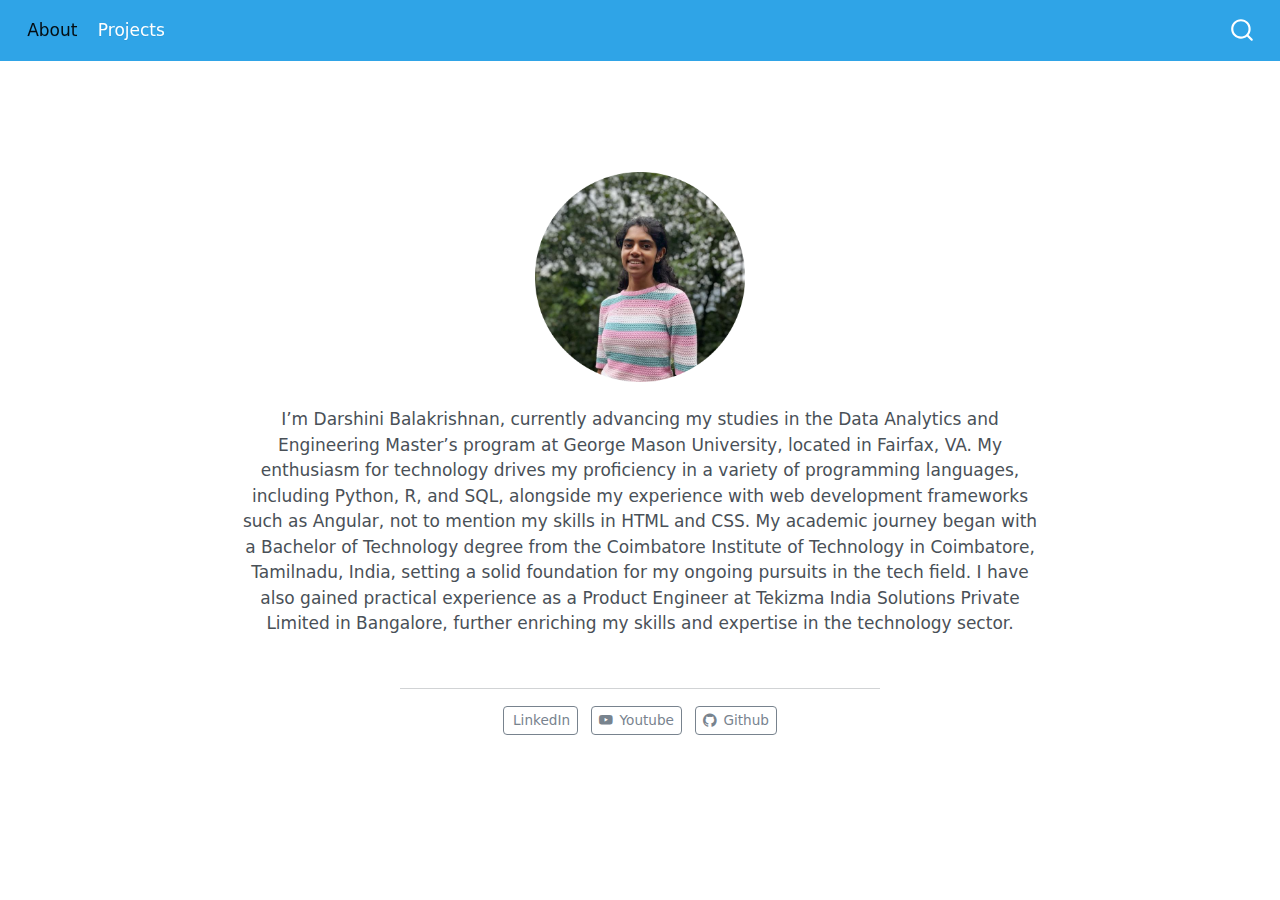
<file: docs/index.html>
<html xmlns="http://www.w3.org/1999/xhtml">    
  <head>      
    <title>Redirect to about.html</title>      
    <meta http-equiv="refresh" content="0;URL='about.html'" />    
  </head>    
  <body> 
  </body>  
</html>
</file>
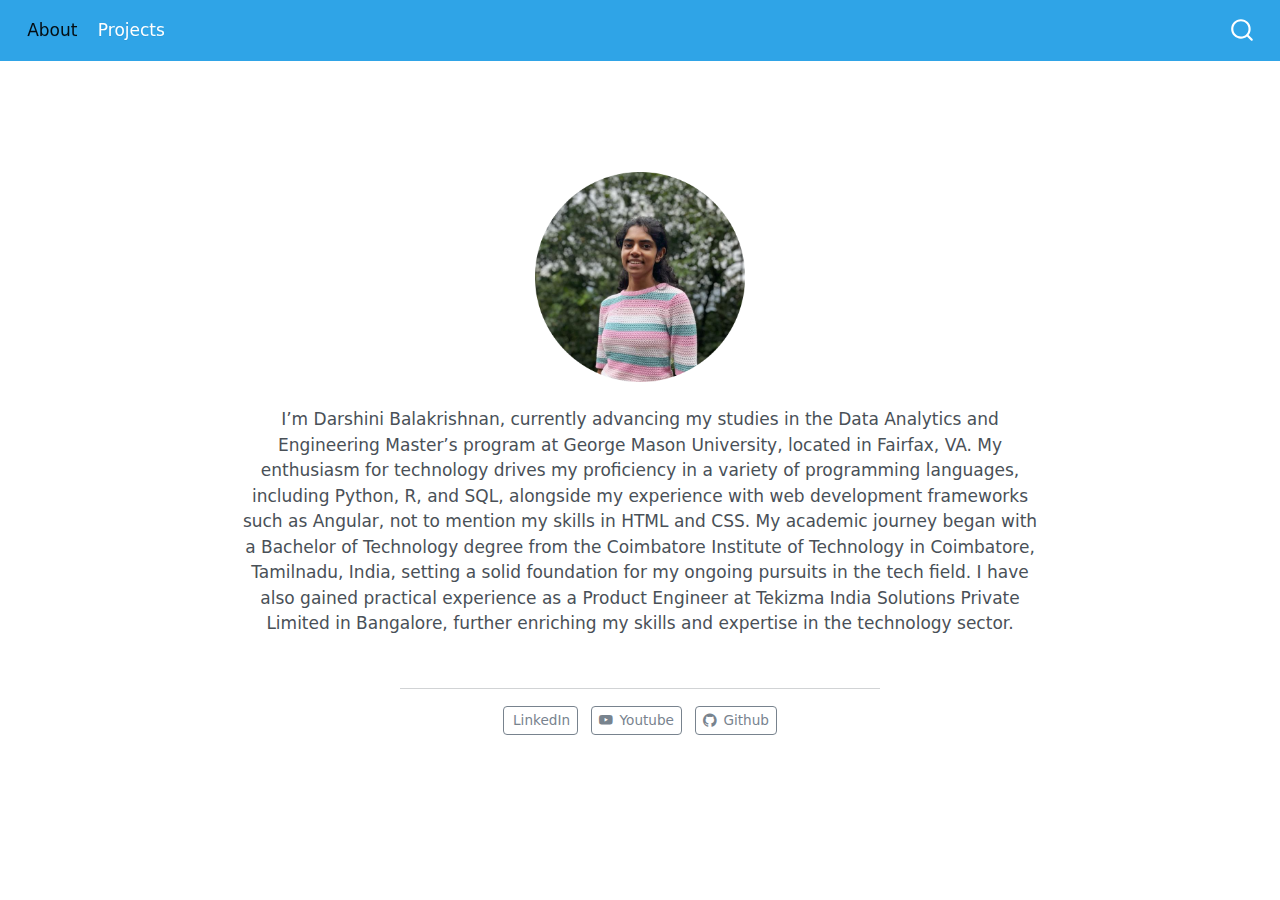
<file: docs/about.html>
<!DOCTYPE html>
<html xmlns="http://www.w3.org/1999/xhtml" lang="en" xml:lang="en"><head>

<meta charset="utf-8">
<meta name="generator" content="quarto-1.3.450">

<meta name="viewport" content="width=device-width, initial-scale=1.0, user-scalable=yes">


<title>about</title>
<style>
code{white-space: pre-wrap;}
span.smallcaps{font-variant: small-caps;}
div.columns{display: flex; gap: min(4vw, 1.5em);}
div.column{flex: auto; overflow-x: auto;}
div.hanging-indent{margin-left: 1.5em; text-indent: -1.5em;}
ul.task-list{list-style: none;}
ul.task-list li input[type="checkbox"] {
  width: 0.8em;
  margin: 0 0.8em 0.2em -1em; /* quarto-specific, see https://github.com/quarto-dev/quarto-cli/issues/4556 */ 
  vertical-align: middle;
}
</style>


<script src="site_libs/quarto-nav/quarto-nav.js"></script>
<script src="site_libs/quarto-nav/headroom.min.js"></script>
<script src="site_libs/clipboard/clipboard.min.js"></script>
<script src="site_libs/quarto-search/autocomplete.umd.js"></script>
<script src="site_libs/quarto-search/fuse.min.js"></script>
<script src="site_libs/quarto-search/quarto-search.js"></script>
<meta name="quarto:offset" content="./">
<script src="site_libs/quarto-html/quarto.js"></script>
<script src="site_libs/quarto-html/popper.min.js"></script>
<script src="site_libs/quarto-html/tippy.umd.min.js"></script>
<link href="site_libs/quarto-html/tippy.css" rel="stylesheet">
<link href="site_libs/quarto-html/quarto-syntax-highlighting.css" rel="stylesheet" id="quarto-text-highlighting-styles">
<script src="site_libs/bootstrap/bootstrap.min.js"></script>
<link href="site_libs/bootstrap/bootstrap-icons.css" rel="stylesheet">
<link href="site_libs/bootstrap/bootstrap.min.css" rel="stylesheet" id="quarto-bootstrap" data-mode="light">
<script id="quarto-search-options" type="application/json">{
  "location": "navbar",
  "copy-button": false,
  "collapse-after": 3,
  "panel-placement": "end",
  "type": "overlay",
  "limit": 20,
  "language": {
    "search-no-results-text": "No results",
    "search-matching-documents-text": "matching documents",
    "search-copy-link-title": "Copy link to search",
    "search-hide-matches-text": "Hide additional matches",
    "search-more-match-text": "more match in this document",
    "search-more-matches-text": "more matches in this document",
    "search-clear-button-title": "Clear",
    "search-detached-cancel-button-title": "Cancel",
    "search-submit-button-title": "Submit",
    "search-label": "Search"
  }
}</script>


</head>

<body class="nav-fixed fullcontent">

<div id="quarto-search-results"></div>
  <header id="quarto-header" class="headroom fixed-top">
    <nav class="navbar navbar-expand-lg navbar-dark ">
      <div class="navbar-container container-fluid">
            <div id="quarto-search" class="" title="Search"></div>
          <button class="navbar-toggler" type="button" data-bs-toggle="collapse" data-bs-target="#navbarCollapse" aria-controls="navbarCollapse" aria-expanded="false" aria-label="Toggle navigation" onclick="if (window.quartoToggleHeadroom) { window.quartoToggleHeadroom(); }">
  <span class="navbar-toggler-icon"></span>
</button>
          <div class="collapse navbar-collapse" id="navbarCollapse">
            <ul class="navbar-nav navbar-nav-scroll me-auto">
  <li class="nav-item">
    <a class="nav-link active" href="./about.html" rel="" target="" aria-current="page">
 <span class="menu-text">About</span></a>
  </li>  
  <li class="nav-item">
    <a class="nav-link" href="./projectpage.html" rel="" target="">
 <span class="menu-text">Projects</span></a>
  </li>  
</ul>
            <div class="quarto-navbar-tools ms-auto">
</div>
          </div> <!-- /navcollapse -->
      </div> <!-- /container-fluid -->
    </nav>
</header>
<!-- content -->
<div id="quarto-content" class="quarto-container page-columns page-rows-contents page-layout-article page-navbar">
<!-- sidebar -->
<!-- margin-sidebar -->
    
<!-- main -->
<div class="quarto-about-jolla">
 <main class="content" id="quarto-document-content">
<div class="quarto-figure quarto-figure-center">
<figure class="figure">
<p><img src="image1.png" class="img-fluid figure-img" width="210"></p>
</figure>
</div>
<p>I’m Darshini Balakrishnan, currently advancing my studies in the Data Analytics and Engineering Master’s program at George Mason University, located in Fairfax, VA. My enthusiasm for technology drives my proficiency in a variety of programming languages, including Python, R, and SQL, alongside my experience with web development frameworks such as Angular, not to mention my skills in HTML and CSS. My academic journey began with a Bachelor of Technology degree from the Coimbatore Institute of Technology in Coimbatore, Tamilnadu, India, setting a solid foundation for my ongoing pursuits in the tech field. I have also gained practical experience as a Product Engineer at Tekizma India Solutions Private Limited in Bangalore, further enriching my skills and expertise in the technology sector.</p>


</main> 
  <hr class="about-sep">
   <div class="about-links">
  <a href="https://www.linkedin.com/in/darshini-balakrishnan-28839a179/" class="about-link" rel="" target="">
    <i class="bi bi-linkedIn"></i>
     <span class="about-link-text">LinkedIn</span>
  </a>
  <a href="https://youtu.be/DPY-rE35pXY" class="about-link" rel="" target="">
    <i class="bi bi-youtube"></i>
     <span class="about-link-text">Youtube</span>
  </a>
  <a href="https://github.com/Darshini-Balakrishnan/Website" class="about-link" rel="" target="">
    <i class="bi bi-github"></i>
     <span class="about-link-text">Github</span>
  </a>
</div>
</div>
 <!-- /main -->
<script id="quarto-html-after-body" type="application/javascript">
window.document.addEventListener("DOMContentLoaded", function (event) {
  const toggleBodyColorMode = (bsSheetEl) => {
    const mode = bsSheetEl.getAttribute("data-mode");
    const bodyEl = window.document.querySelector("body");
    if (mode === "dark") {
      bodyEl.classList.add("quarto-dark");
      bodyEl.classList.remove("quarto-light");
    } else {
      bodyEl.classList.add("quarto-light");
      bodyEl.classList.remove("quarto-dark");
    }
  }
  const toggleBodyColorPrimary = () => {
    const bsSheetEl = window.document.querySelector("link#quarto-bootstrap");
    if (bsSheetEl) {
      toggleBodyColorMode(bsSheetEl);
    }
  }
  toggleBodyColorPrimary();  
  const isCodeAnnotation = (el) => {
    for (const clz of el.classList) {
      if (clz.startsWith('code-annotation-')) {                     
        return true;
      }
    }
    return false;
  }
  const clipboard = new window.ClipboardJS('.code-copy-button', {
    text: function(trigger) {
      const codeEl = trigger.previousElementSibling.cloneNode(true);
      for (const childEl of codeEl.children) {
        if (isCodeAnnotation(childEl)) {
          childEl.remove();
        }
      }
      return codeEl.innerText;
    }
  });
  clipboard.on('success', function(e) {
    // button target
    const button = e.trigger;
    // don't keep focus
    button.blur();
    // flash "checked"
    button.classList.add('code-copy-button-checked');
    var currentTitle = button.getAttribute("title");
    button.setAttribute("title", "Copied!");
    let tooltip;
    if (window.bootstrap) {
      button.setAttribute("data-bs-toggle", "tooltip");
      button.setAttribute("data-bs-placement", "left");
      button.setAttribute("data-bs-title", "Copied!");
      tooltip = new bootstrap.Tooltip(button, 
        { trigger: "manual", 
          customClass: "code-copy-button-tooltip",
          offset: [0, -8]});
      tooltip.show();    
    }
    setTimeout(function() {
      if (tooltip) {
        tooltip.hide();
        button.removeAttribute("data-bs-title");
        button.removeAttribute("data-bs-toggle");
        button.removeAttribute("data-bs-placement");
      }
      button.setAttribute("title", currentTitle);
      button.classList.remove('code-copy-button-checked');
    }, 1000);
    // clear code selection
    e.clearSelection();
  });
  function tippyHover(el, contentFn) {
    const config = {
      allowHTML: true,
      content: contentFn,
      maxWidth: 500,
      delay: 100,
      arrow: false,
      appendTo: function(el) {
          return el.parentElement;
      },
      interactive: true,
      interactiveBorder: 10,
      theme: 'quarto',
      placement: 'bottom-start'
    };
    window.tippy(el, config); 
  }
  const noterefs = window.document.querySelectorAll('a[role="doc-noteref"]');
  for (var i=0; i<noterefs.length; i++) {
    const ref = noterefs[i];
    tippyHover(ref, function() {
      // use id or data attribute instead here
      let href = ref.getAttribute('data-footnote-href') || ref.getAttribute('href');
      try { href = new URL(href).hash; } catch {}
      const id = href.replace(/^#\/?/, "");
      const note = window.document.getElementById(id);
      return note.innerHTML;
    });
  }
      let selectedAnnoteEl;
      const selectorForAnnotation = ( cell, annotation) => {
        let cellAttr = 'data-code-cell="' + cell + '"';
        let lineAttr = 'data-code-annotation="' +  annotation + '"';
        const selector = 'span[' + cellAttr + '][' + lineAttr + ']';
        return selector;
      }
      const selectCodeLines = (annoteEl) => {
        const doc = window.document;
        const targetCell = annoteEl.getAttribute("data-target-cell");
        const targetAnnotation = annoteEl.getAttribute("data-target-annotation");
        const annoteSpan = window.document.querySelector(selectorForAnnotation(targetCell, targetAnnotation));
        const lines = annoteSpan.getAttribute("data-code-lines").split(",");
        const lineIds = lines.map((line) => {
          return targetCell + "-" + line;
        })
        let top = null;
        let height = null;
        let parent = null;
        if (lineIds.length > 0) {
            //compute the position of the single el (top and bottom and make a div)
            const el = window.document.getElementById(lineIds[0]);
            top = el.offsetTop;
            height = el.offsetHeight;
            parent = el.parentElement.parentElement;
          if (lineIds.length > 1) {
            const lastEl = window.document.getElementById(lineIds[lineIds.length - 1]);
            const bottom = lastEl.offsetTop + lastEl.offsetHeight;
            height = bottom - top;
          }
          if (top !== null && height !== null && parent !== null) {
            // cook up a div (if necessary) and position it 
            let div = window.document.getElementById("code-annotation-line-highlight");
            if (div === null) {
              div = window.document.createElement("div");
              div.setAttribute("id", "code-annotation-line-highlight");
              div.style.position = 'absolute';
              parent.appendChild(div);
            }
            div.style.top = top - 2 + "px";
            div.style.height = height + 4 + "px";
            let gutterDiv = window.document.getElementById("code-annotation-line-highlight-gutter");
            if (gutterDiv === null) {
              gutterDiv = window.document.createElement("div");
              gutterDiv.setAttribute("id", "code-annotation-line-highlight-gutter");
              gutterDiv.style.position = 'absolute';
              const codeCell = window.document.getElementById(targetCell);
              const gutter = codeCell.querySelector('.code-annotation-gutter');
              gutter.appendChild(gutterDiv);
            }
            gutterDiv.style.top = top - 2 + "px";
            gutterDiv.style.height = height + 4 + "px";
          }
          selectedAnnoteEl = annoteEl;
        }
      };
      const unselectCodeLines = () => {
        const elementsIds = ["code-annotation-line-highlight", "code-annotation-line-highlight-gutter"];
        elementsIds.forEach((elId) => {
          const div = window.document.getElementById(elId);
          if (div) {
            div.remove();
          }
        });
        selectedAnnoteEl = undefined;
      };
      // Attach click handler to the DT
      const annoteDls = window.document.querySelectorAll('dt[data-target-cell]');
      for (const annoteDlNode of annoteDls) {
        annoteDlNode.addEventListener('click', (event) => {
          const clickedEl = event.target;
          if (clickedEl !== selectedAnnoteEl) {
            unselectCodeLines();
            const activeEl = window.document.querySelector('dt[data-target-cell].code-annotation-active');
            if (activeEl) {
              activeEl.classList.remove('code-annotation-active');
            }
            selectCodeLines(clickedEl);
            clickedEl.classList.add('code-annotation-active');
          } else {
            // Unselect the line
            unselectCodeLines();
            clickedEl.classList.remove('code-annotation-active');
          }
        });
      }
  const findCites = (el) => {
    const parentEl = el.parentElement;
    if (parentEl) {
      const cites = parentEl.dataset.cites;
      if (cites) {
        return {
          el,
          cites: cites.split(' ')
        };
      } else {
        return findCites(el.parentElement)
      }
    } else {
      return undefined;
    }
  };
  var bibliorefs = window.document.querySelectorAll('a[role="doc-biblioref"]');
  for (var i=0; i<bibliorefs.length; i++) {
    const ref = bibliorefs[i];
    const citeInfo = findCites(ref);
    if (citeInfo) {
      tippyHover(citeInfo.el, function() {
        var popup = window.document.createElement('div');
        citeInfo.cites.forEach(function(cite) {
          var citeDiv = window.document.createElement('div');
          citeDiv.classList.add('hanging-indent');
          citeDiv.classList.add('csl-entry');
          var biblioDiv = window.document.getElementById('ref-' + cite);
          if (biblioDiv) {
            citeDiv.innerHTML = biblioDiv.innerHTML;
          }
          popup.appendChild(citeDiv);
        });
        return popup.innerHTML;
      });
    }
  }
});
</script>
</div> <!-- /content -->



</body></html>
</file>
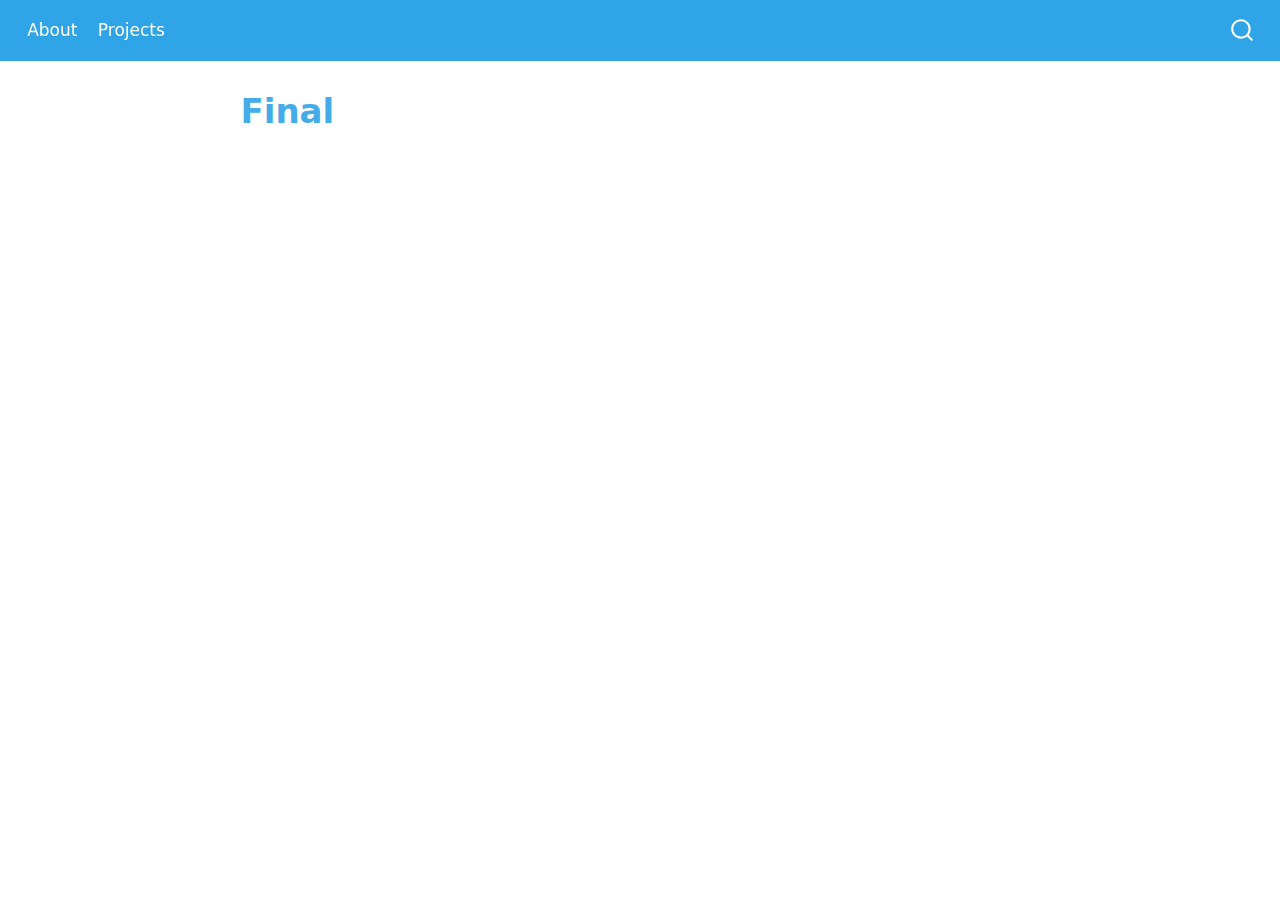
<file: docs/FinalProject.html>
<!DOCTYPE html>
<html xmlns="http://www.w3.org/1999/xhtml" lang="en" xml:lang="en"><head>

<meta charset="utf-8">
<meta name="generator" content="quarto-1.3.450">

<meta name="viewport" content="width=device-width, initial-scale=1.0, user-scalable=yes">


<title>Final</title>
<style>
code{white-space: pre-wrap;}
span.smallcaps{font-variant: small-caps;}
div.columns{display: flex; gap: min(4vw, 1.5em);}
div.column{flex: auto; overflow-x: auto;}
div.hanging-indent{margin-left: 1.5em; text-indent: -1.5em;}
ul.task-list{list-style: none;}
ul.task-list li input[type="checkbox"] {
  width: 0.8em;
  margin: 0 0.8em 0.2em -1em; /* quarto-specific, see https://github.com/quarto-dev/quarto-cli/issues/4556 */ 
  vertical-align: middle;
}
</style>


<script src="site_libs/quarto-nav/quarto-nav.js"></script>
<script src="site_libs/quarto-nav/headroom.min.js"></script>
<script src="site_libs/clipboard/clipboard.min.js"></script>
<script src="site_libs/quarto-search/autocomplete.umd.js"></script>
<script src="site_libs/quarto-search/fuse.min.js"></script>
<script src="site_libs/quarto-search/quarto-search.js"></script>
<meta name="quarto:offset" content="./">
<script src="site_libs/quarto-html/quarto.js"></script>
<script src="site_libs/quarto-html/popper.min.js"></script>
<script src="site_libs/quarto-html/tippy.umd.min.js"></script>
<script src="site_libs/quarto-html/anchor.min.js"></script>
<link href="site_libs/quarto-html/tippy.css" rel="stylesheet">
<link href="site_libs/quarto-html/quarto-syntax-highlighting.css" rel="stylesheet" id="quarto-text-highlighting-styles">
<script src="site_libs/bootstrap/bootstrap.min.js"></script>
<link href="site_libs/bootstrap/bootstrap-icons.css" rel="stylesheet">
<link href="site_libs/bootstrap/bootstrap.min.css" rel="stylesheet" id="quarto-bootstrap" data-mode="light">
<script id="quarto-search-options" type="application/json">{
  "location": "navbar",
  "copy-button": false,
  "collapse-after": 3,
  "panel-placement": "end",
  "type": "overlay",
  "limit": 20,
  "language": {
    "search-no-results-text": "No results",
    "search-matching-documents-text": "matching documents",
    "search-copy-link-title": "Copy link to search",
    "search-hide-matches-text": "Hide additional matches",
    "search-more-match-text": "more match in this document",
    "search-more-matches-text": "more matches in this document",
    "search-clear-button-title": "Clear",
    "search-detached-cancel-button-title": "Cancel",
    "search-submit-button-title": "Submit",
    "search-label": "Search"
  }
}</script>


</head>

<body class="nav-fixed fullcontent">

<div id="quarto-search-results"></div>
  <header id="quarto-header" class="headroom fixed-top">
    <nav class="navbar navbar-expand-lg navbar-dark ">
      <div class="navbar-container container-fluid">
            <div id="quarto-search" class="" title="Search"></div>
          <button class="navbar-toggler" type="button" data-bs-toggle="collapse" data-bs-target="#navbarCollapse" aria-controls="navbarCollapse" aria-expanded="false" aria-label="Toggle navigation" onclick="if (window.quartoToggleHeadroom) { window.quartoToggleHeadroom(); }">
  <span class="navbar-toggler-icon"></span>
</button>
          <div class="collapse navbar-collapse" id="navbarCollapse">
            <ul class="navbar-nav navbar-nav-scroll me-auto">
  <li class="nav-item">
    <a class="nav-link" href="./about.html" rel="" target="">
 <span class="menu-text">About</span></a>
  </li>  
  <li class="nav-item">
    <a class="nav-link" href="./projectpage.html" rel="" target="">
 <span class="menu-text">Projects</span></a>
  </li>  
</ul>
            <div class="quarto-navbar-tools ms-auto">
</div>
          </div> <!-- /navcollapse -->
      </div> <!-- /container-fluid -->
    </nav>
</header>
<!-- content -->
<div id="quarto-content" class="quarto-container page-columns page-rows-contents page-layout-article page-navbar">
<!-- sidebar -->
<!-- margin-sidebar -->
    
<!-- main -->
<main class="content" id="quarto-document-content">

<header id="title-block-header" class="quarto-title-block default">
<div class="quarto-title">
<h1 class="title">Final</h1>
</div>



<div class="quarto-title-meta">

    
  
    
  </div>
  

</header>




</main> <!-- /main -->
<script id="quarto-html-after-body" type="application/javascript">
window.document.addEventListener("DOMContentLoaded", function (event) {
  const toggleBodyColorMode = (bsSheetEl) => {
    const mode = bsSheetEl.getAttribute("data-mode");
    const bodyEl = window.document.querySelector("body");
    if (mode === "dark") {
      bodyEl.classList.add("quarto-dark");
      bodyEl.classList.remove("quarto-light");
    } else {
      bodyEl.classList.add("quarto-light");
      bodyEl.classList.remove("quarto-dark");
    }
  }
  const toggleBodyColorPrimary = () => {
    const bsSheetEl = window.document.querySelector("link#quarto-bootstrap");
    if (bsSheetEl) {
      toggleBodyColorMode(bsSheetEl);
    }
  }
  toggleBodyColorPrimary();  
  const icon = "";
  const anchorJS = new window.AnchorJS();
  anchorJS.options = {
    placement: 'right',
    icon: icon
  };
  anchorJS.add('.anchored');
  const isCodeAnnotation = (el) => {
    for (const clz of el.classList) {
      if (clz.startsWith('code-annotation-')) {                     
        return true;
      }
    }
    return false;
  }
  const clipboard = new window.ClipboardJS('.code-copy-button', {
    text: function(trigger) {
      const codeEl = trigger.previousElementSibling.cloneNode(true);
      for (const childEl of codeEl.children) {
        if (isCodeAnnotation(childEl)) {
          childEl.remove();
        }
      }
      return codeEl.innerText;
    }
  });
  clipboard.on('success', function(e) {
    // button target
    const button = e.trigger;
    // don't keep focus
    button.blur();
    // flash "checked"
    button.classList.add('code-copy-button-checked');
    var currentTitle = button.getAttribute("title");
    button.setAttribute("title", "Copied!");
    let tooltip;
    if (window.bootstrap) {
      button.setAttribute("data-bs-toggle", "tooltip");
      button.setAttribute("data-bs-placement", "left");
      button.setAttribute("data-bs-title", "Copied!");
      tooltip = new bootstrap.Tooltip(button, 
        { trigger: "manual", 
          customClass: "code-copy-button-tooltip",
          offset: [0, -8]});
      tooltip.show();    
    }
    setTimeout(function() {
      if (tooltip) {
        tooltip.hide();
        button.removeAttribute("data-bs-title");
        button.removeAttribute("data-bs-toggle");
        button.removeAttribute("data-bs-placement");
      }
      button.setAttribute("title", currentTitle);
      button.classList.remove('code-copy-button-checked');
    }, 1000);
    // clear code selection
    e.clearSelection();
  });
  function tippyHover(el, contentFn) {
    const config = {
      allowHTML: true,
      content: contentFn,
      maxWidth: 500,
      delay: 100,
      arrow: false,
      appendTo: function(el) {
          return el.parentElement;
      },
      interactive: true,
      interactiveBorder: 10,
      theme: 'quarto',
      placement: 'bottom-start'
    };
    window.tippy(el, config); 
  }
  const noterefs = window.document.querySelectorAll('a[role="doc-noteref"]');
  for (var i=0; i<noterefs.length; i++) {
    const ref = noterefs[i];
    tippyHover(ref, function() {
      // use id or data attribute instead here
      let href = ref.getAttribute('data-footnote-href') || ref.getAttribute('href');
      try { href = new URL(href).hash; } catch {}
      const id = href.replace(/^#\/?/, "");
      const note = window.document.getElementById(id);
      return note.innerHTML;
    });
  }
      let selectedAnnoteEl;
      const selectorForAnnotation = ( cell, annotation) => {
        let cellAttr = 'data-code-cell="' + cell + '"';
        let lineAttr = 'data-code-annotation="' +  annotation + '"';
        const selector = 'span[' + cellAttr + '][' + lineAttr + ']';
        return selector;
      }
      const selectCodeLines = (annoteEl) => {
        const doc = window.document;
        const targetCell = annoteEl.getAttribute("data-target-cell");
        const targetAnnotation = annoteEl.getAttribute("data-target-annotation");
        const annoteSpan = window.document.querySelector(selectorForAnnotation(targetCell, targetAnnotation));
        const lines = annoteSpan.getAttribute("data-code-lines").split(",");
        const lineIds = lines.map((line) => {
          return targetCell + "-" + line;
        })
        let top = null;
        let height = null;
        let parent = null;
        if (lineIds.length > 0) {
            //compute the position of the single el (top and bottom and make a div)
            const el = window.document.getElementById(lineIds[0]);
            top = el.offsetTop;
            height = el.offsetHeight;
            parent = el.parentElement.parentElement;
          if (lineIds.length > 1) {
            const lastEl = window.document.getElementById(lineIds[lineIds.length - 1]);
            const bottom = lastEl.offsetTop + lastEl.offsetHeight;
            height = bottom - top;
          }
          if (top !== null && height !== null && parent !== null) {
            // cook up a div (if necessary) and position it 
            let div = window.document.getElementById("code-annotation-line-highlight");
            if (div === null) {
              div = window.document.createElement("div");
              div.setAttribute("id", "code-annotation-line-highlight");
              div.style.position = 'absolute';
              parent.appendChild(div);
            }
            div.style.top = top - 2 + "px";
            div.style.height = height + 4 + "px";
            let gutterDiv = window.document.getElementById("code-annotation-line-highlight-gutter");
            if (gutterDiv === null) {
              gutterDiv = window.document.createElement("div");
              gutterDiv.setAttribute("id", "code-annotation-line-highlight-gutter");
              gutterDiv.style.position = 'absolute';
              const codeCell = window.document.getElementById(targetCell);
              const gutter = codeCell.querySelector('.code-annotation-gutter');
              gutter.appendChild(gutterDiv);
            }
            gutterDiv.style.top = top - 2 + "px";
            gutterDiv.style.height = height + 4 + "px";
          }
          selectedAnnoteEl = annoteEl;
        }
      };
      const unselectCodeLines = () => {
        const elementsIds = ["code-annotation-line-highlight", "code-annotation-line-highlight-gutter"];
        elementsIds.forEach((elId) => {
          const div = window.document.getElementById(elId);
          if (div) {
            div.remove();
          }
        });
        selectedAnnoteEl = undefined;
      };
      // Attach click handler to the DT
      const annoteDls = window.document.querySelectorAll('dt[data-target-cell]');
      for (const annoteDlNode of annoteDls) {
        annoteDlNode.addEventListener('click', (event) => {
          const clickedEl = event.target;
          if (clickedEl !== selectedAnnoteEl) {
            unselectCodeLines();
            const activeEl = window.document.querySelector('dt[data-target-cell].code-annotation-active');
            if (activeEl) {
              activeEl.classList.remove('code-annotation-active');
            }
            selectCodeLines(clickedEl);
            clickedEl.classList.add('code-annotation-active');
          } else {
            // Unselect the line
            unselectCodeLines();
            clickedEl.classList.remove('code-annotation-active');
          }
        });
      }
  const findCites = (el) => {
    const parentEl = el.parentElement;
    if (parentEl) {
      const cites = parentEl.dataset.cites;
      if (cites) {
        return {
          el,
          cites: cites.split(' ')
        };
      } else {
        return findCites(el.parentElement)
      }
    } else {
      return undefined;
    }
  };
  var bibliorefs = window.document.querySelectorAll('a[role="doc-biblioref"]');
  for (var i=0; i<bibliorefs.length; i++) {
    const ref = bibliorefs[i];
    const citeInfo = findCites(ref);
    if (citeInfo) {
      tippyHover(citeInfo.el, function() {
        var popup = window.document.createElement('div');
        citeInfo.cites.forEach(function(cite) {
          var citeDiv = window.document.createElement('div');
          citeDiv.classList.add('hanging-indent');
          citeDiv.classList.add('csl-entry');
          var biblioDiv = window.document.getElementById('ref-' + cite);
          if (biblioDiv) {
            citeDiv.innerHTML = biblioDiv.innerHTML;
          }
          popup.appendChild(citeDiv);
        });
        return popup.innerHTML;
      });
    }
  }
});
</script>
</div> <!-- /content -->



</body></html>
</file>
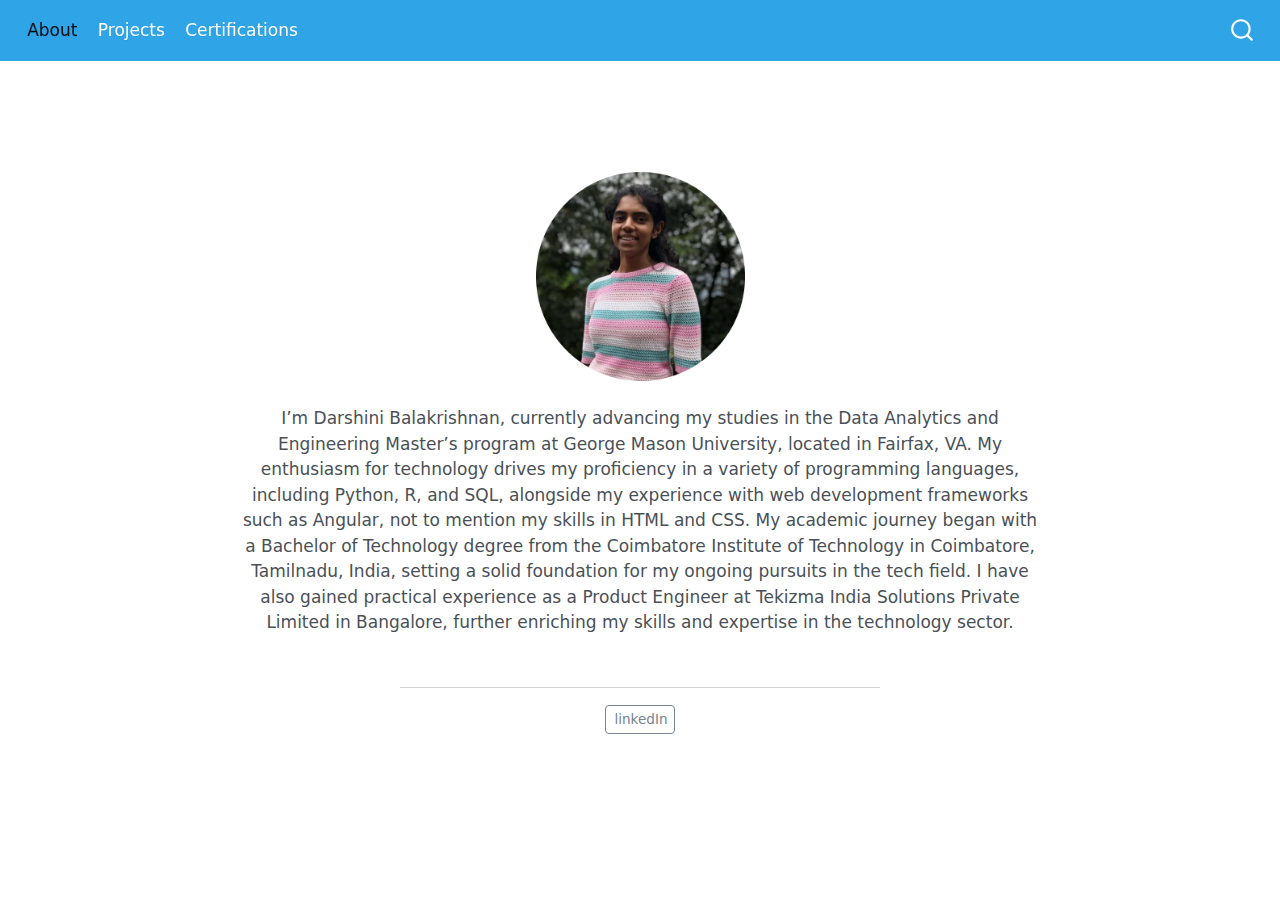
<file: docs/intro.html>
<!DOCTYPE html>
<html xmlns="http://www.w3.org/1999/xhtml" lang="en" xml:lang="en"><head>

<meta charset="utf-8">
<meta name="generator" content="quarto-1.3.450">

<meta name="viewport" content="width=device-width, initial-scale=1.0, user-scalable=yes">


<title>intro</title>
<style>
code{white-space: pre-wrap;}
span.smallcaps{font-variant: small-caps;}
div.columns{display: flex; gap: min(4vw, 1.5em);}
div.column{flex: auto; overflow-x: auto;}
div.hanging-indent{margin-left: 1.5em; text-indent: -1.5em;}
ul.task-list{list-style: none;}
ul.task-list li input[type="checkbox"] {
  width: 0.8em;
  margin: 0 0.8em 0.2em -1em; /* quarto-specific, see https://github.com/quarto-dev/quarto-cli/issues/4556 */ 
  vertical-align: middle;
}
</style>


<script src="site_libs/quarto-nav/quarto-nav.js"></script>
<script src="site_libs/quarto-nav/headroom.min.js"></script>
<script src="site_libs/clipboard/clipboard.min.js"></script>
<script src="site_libs/quarto-search/autocomplete.umd.js"></script>
<script src="site_libs/quarto-search/fuse.min.js"></script>
<script src="site_libs/quarto-search/quarto-search.js"></script>
<meta name="quarto:offset" content="./">
<script src="site_libs/quarto-html/quarto.js"></script>
<script src="site_libs/quarto-html/popper.min.js"></script>
<script src="site_libs/quarto-html/tippy.umd.min.js"></script>
<link href="site_libs/quarto-html/tippy.css" rel="stylesheet">
<link href="site_libs/quarto-html/quarto-syntax-highlighting.css" rel="stylesheet" id="quarto-text-highlighting-styles">
<script src="site_libs/bootstrap/bootstrap.min.js"></script>
<link href="site_libs/bootstrap/bootstrap-icons.css" rel="stylesheet">
<link href="site_libs/bootstrap/bootstrap.min.css" rel="stylesheet" id="quarto-bootstrap" data-mode="light">
<script id="quarto-search-options" type="application/json">{
  "location": "navbar",
  "copy-button": false,
  "collapse-after": 3,
  "panel-placement": "end",
  "type": "overlay",
  "limit": 20,
  "language": {
    "search-no-results-text": "No results",
    "search-matching-documents-text": "matching documents",
    "search-copy-link-title": "Copy link to search",
    "search-hide-matches-text": "Hide additional matches",
    "search-more-match-text": "more match in this document",
    "search-more-matches-text": "more matches in this document",
    "search-clear-button-title": "Clear",
    "search-detached-cancel-button-title": "Cancel",
    "search-submit-button-title": "Submit",
    "search-label": "Search"
  }
}</script>


</head>

<body class="nav-fixed fullcontent">

<div id="quarto-search-results"></div>
  <header id="quarto-header" class="headroom fixed-top">
    <nav class="navbar navbar-expand-lg navbar-dark ">
      <div class="navbar-container container-fluid">
            <div id="quarto-search" class="" title="Search"></div>
          <button class="navbar-toggler" type="button" data-bs-toggle="collapse" data-bs-target="#navbarCollapse" aria-controls="navbarCollapse" aria-expanded="false" aria-label="Toggle navigation" onclick="if (window.quartoToggleHeadroom) { window.quartoToggleHeadroom(); }">
  <span class="navbar-toggler-icon"></span>
</button>
          <div class="collapse navbar-collapse" id="navbarCollapse">
            <ul class="navbar-nav navbar-nav-scroll me-auto">
  <li class="nav-item">
    <a class="nav-link active" href="./intro.html" rel="" target="" aria-current="page">
 <span class="menu-text">About</span></a>
  </li>  
  <li class="nav-item">
    <a class="nav-link" href="./projectpage.html" rel="" target="">
 <span class="menu-text">Projects</span></a>
  </li>  
  <li class="nav-item">
    <a class="nav-link" href="./certifications.html" rel="" target="">
 <span class="menu-text">Certifications</span></a>
  </li>  
</ul>
            <div class="quarto-navbar-tools ms-auto">
</div>
          </div> <!-- /navcollapse -->
      </div> <!-- /container-fluid -->
    </nav>
</header>
<!-- content -->
<div id="quarto-content" class="quarto-container page-columns page-rows-contents page-layout-article page-navbar">
<!-- sidebar -->
<!-- margin-sidebar -->
    
<!-- main -->
<div class="quarto-about-jolla">
 <main class="content" id="quarto-document-content">
<div class="quarto-figure quarto-figure-center">
<figure class="figure">
<p><img src="Image.png" class="img-fluid figure-img" width="209"></p>
</figure>
</div>
<p>I’m Darshini Balakrishnan, currently advancing my studies in the Data Analytics and Engineering Master’s program at George Mason University, located in Fairfax, VA. My enthusiasm for technology drives my proficiency in a variety of programming languages, including Python, R, and SQL, alongside my experience with web development frameworks such as Angular, not to mention my skills in HTML and CSS. My academic journey began with a Bachelor of Technology degree from the Coimbatore Institute of Technology in Coimbatore, Tamilnadu, India, setting a solid foundation for my ongoing pursuits in the tech field. I have also gained practical experience as a Product Engineer at Tekizma India Solutions Private Limited in Bangalore, further enriching my skills and expertise in the technology sector.</p>


</main> 
  <hr class="about-sep">
   <div class="about-links">
  <a href="https://www.linkedin.com/in/darshini-balakrishnan-28839a179/" class="about-link" rel="" target="">
    <i class="bi bi-linkedIn"></i>
     <span class="about-link-text">linkedIn</span>
  </a>
</div>
</div>
 <!-- /main -->
<script id="quarto-html-after-body" type="application/javascript">
window.document.addEventListener("DOMContentLoaded", function (event) {
  const toggleBodyColorMode = (bsSheetEl) => {
    const mode = bsSheetEl.getAttribute("data-mode");
    const bodyEl = window.document.querySelector("body");
    if (mode === "dark") {
      bodyEl.classList.add("quarto-dark");
      bodyEl.classList.remove("quarto-light");
    } else {
      bodyEl.classList.add("quarto-light");
      bodyEl.classList.remove("quarto-dark");
    }
  }
  const toggleBodyColorPrimary = () => {
    const bsSheetEl = window.document.querySelector("link#quarto-bootstrap");
    if (bsSheetEl) {
      toggleBodyColorMode(bsSheetEl);
    }
  }
  toggleBodyColorPrimary();  
  const isCodeAnnotation = (el) => {
    for (const clz of el.classList) {
      if (clz.startsWith('code-annotation-')) {                     
        return true;
      }
    }
    return false;
  }
  const clipboard = new window.ClipboardJS('.code-copy-button', {
    text: function(trigger) {
      const codeEl = trigger.previousElementSibling.cloneNode(true);
      for (const childEl of codeEl.children) {
        if (isCodeAnnotation(childEl)) {
          childEl.remove();
        }
      }
      return codeEl.innerText;
    }
  });
  clipboard.on('success', function(e) {
    // button target
    const button = e.trigger;
    // don't keep focus
    button.blur();
    // flash "checked"
    button.classList.add('code-copy-button-checked');
    var currentTitle = button.getAttribute("title");
    button.setAttribute("title", "Copied!");
    let tooltip;
    if (window.bootstrap) {
      button.setAttribute("data-bs-toggle", "tooltip");
      button.setAttribute("data-bs-placement", "left");
      button.setAttribute("data-bs-title", "Copied!");
      tooltip = new bootstrap.Tooltip(button, 
        { trigger: "manual", 
          customClass: "code-copy-button-tooltip",
          offset: [0, -8]});
      tooltip.show();    
    }
    setTimeout(function() {
      if (tooltip) {
        tooltip.hide();
        button.removeAttribute("data-bs-title");
        button.removeAttribute("data-bs-toggle");
        button.removeAttribute("data-bs-placement");
      }
      button.setAttribute("title", currentTitle);
      button.classList.remove('code-copy-button-checked');
    }, 1000);
    // clear code selection
    e.clearSelection();
  });
  function tippyHover(el, contentFn) {
    const config = {
      allowHTML: true,
      content: contentFn,
      maxWidth: 500,
      delay: 100,
      arrow: false,
      appendTo: function(el) {
          return el.parentElement;
      },
      interactive: true,
      interactiveBorder: 10,
      theme: 'quarto',
      placement: 'bottom-start'
    };
    window.tippy(el, config); 
  }
  const noterefs = window.document.querySelectorAll('a[role="doc-noteref"]');
  for (var i=0; i<noterefs.length; i++) {
    const ref = noterefs[i];
    tippyHover(ref, function() {
      // use id or data attribute instead here
      let href = ref.getAttribute('data-footnote-href') || ref.getAttribute('href');
      try { href = new URL(href).hash; } catch {}
      const id = href.replace(/^#\/?/, "");
      const note = window.document.getElementById(id);
      return note.innerHTML;
    });
  }
      let selectedAnnoteEl;
      const selectorForAnnotation = ( cell, annotation) => {
        let cellAttr = 'data-code-cell="' + cell + '"';
        let lineAttr = 'data-code-annotation="' +  annotation + '"';
        const selector = 'span[' + cellAttr + '][' + lineAttr + ']';
        return selector;
      }
      const selectCodeLines = (annoteEl) => {
        const doc = window.document;
        const targetCell = annoteEl.getAttribute("data-target-cell");
        const targetAnnotation = annoteEl.getAttribute("data-target-annotation");
        const annoteSpan = window.document.querySelector(selectorForAnnotation(targetCell, targetAnnotation));
        const lines = annoteSpan.getAttribute("data-code-lines").split(",");
        const lineIds = lines.map((line) => {
          return targetCell + "-" + line;
        })
        let top = null;
        let height = null;
        let parent = null;
        if (lineIds.length > 0) {
            //compute the position of the single el (top and bottom and make a div)
            const el = window.document.getElementById(lineIds[0]);
            top = el.offsetTop;
            height = el.offsetHeight;
            parent = el.parentElement.parentElement;
          if (lineIds.length > 1) {
            const lastEl = window.document.getElementById(lineIds[lineIds.length - 1]);
            const bottom = lastEl.offsetTop + lastEl.offsetHeight;
            height = bottom - top;
          }
          if (top !== null && height !== null && parent !== null) {
            // cook up a div (if necessary) and position it 
            let div = window.document.getElementById("code-annotation-line-highlight");
            if (div === null) {
              div = window.document.createElement("div");
              div.setAttribute("id", "code-annotation-line-highlight");
              div.style.position = 'absolute';
              parent.appendChild(div);
            }
            div.style.top = top - 2 + "px";
            div.style.height = height + 4 + "px";
            let gutterDiv = window.document.getElementById("code-annotation-line-highlight-gutter");
            if (gutterDiv === null) {
              gutterDiv = window.document.createElement("div");
              gutterDiv.setAttribute("id", "code-annotation-line-highlight-gutter");
              gutterDiv.style.position = 'absolute';
              const codeCell = window.document.getElementById(targetCell);
              const gutter = codeCell.querySelector('.code-annotation-gutter');
              gutter.appendChild(gutterDiv);
            }
            gutterDiv.style.top = top - 2 + "px";
            gutterDiv.style.height = height + 4 + "px";
          }
          selectedAnnoteEl = annoteEl;
        }
      };
      const unselectCodeLines = () => {
        const elementsIds = ["code-annotation-line-highlight", "code-annotation-line-highlight-gutter"];
        elementsIds.forEach((elId) => {
          const div = window.document.getElementById(elId);
          if (div) {
            div.remove();
          }
        });
        selectedAnnoteEl = undefined;
      };
      // Attach click handler to the DT
      const annoteDls = window.document.querySelectorAll('dt[data-target-cell]');
      for (const annoteDlNode of annoteDls) {
        annoteDlNode.addEventListener('click', (event) => {
          const clickedEl = event.target;
          if (clickedEl !== selectedAnnoteEl) {
            unselectCodeLines();
            const activeEl = window.document.querySelector('dt[data-target-cell].code-annotation-active');
            if (activeEl) {
              activeEl.classList.remove('code-annotation-active');
            }
            selectCodeLines(clickedEl);
            clickedEl.classList.add('code-annotation-active');
          } else {
            // Unselect the line
            unselectCodeLines();
            clickedEl.classList.remove('code-annotation-active');
          }
        });
      }
  const findCites = (el) => {
    const parentEl = el.parentElement;
    if (parentEl) {
      const cites = parentEl.dataset.cites;
      if (cites) {
        return {
          el,
          cites: cites.split(' ')
        };
      } else {
        return findCites(el.parentElement)
      }
    } else {
      return undefined;
    }
  };
  var bibliorefs = window.document.querySelectorAll('a[role="doc-biblioref"]');
  for (var i=0; i<bibliorefs.length; i++) {
    const ref = bibliorefs[i];
    const citeInfo = findCites(ref);
    if (citeInfo) {
      tippyHover(citeInfo.el, function() {
        var popup = window.document.createElement('div');
        citeInfo.cites.forEach(function(cite) {
          var citeDiv = window.document.createElement('div');
          citeDiv.classList.add('hanging-indent');
          citeDiv.classList.add('csl-entry');
          var biblioDiv = window.document.getElementById('ref-' + cite);
          if (biblioDiv) {
            citeDiv.innerHTML = biblioDiv.innerHTML;
          }
          popup.appendChild(citeDiv);
        });
        return popup.innerHTML;
      });
    }
  }
});
</script>
</div> <!-- /content -->



</body></html>
</file>
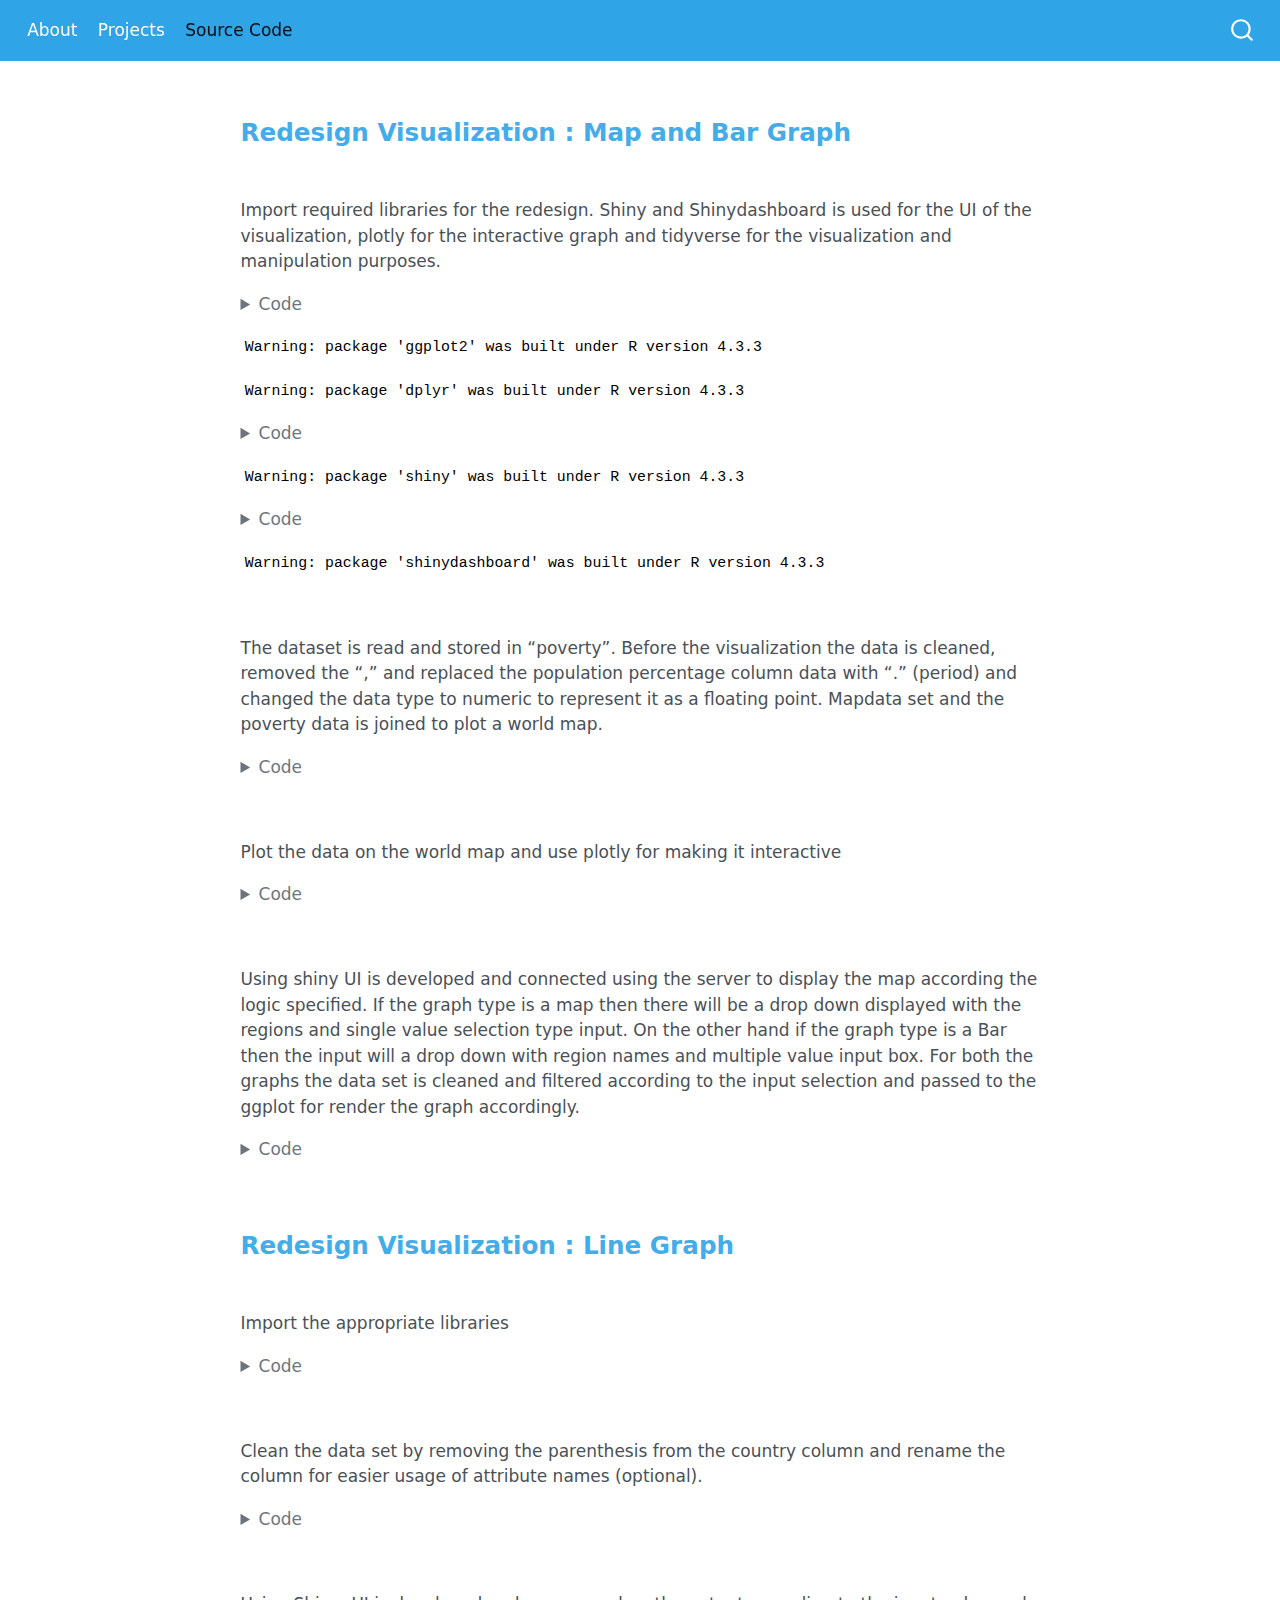
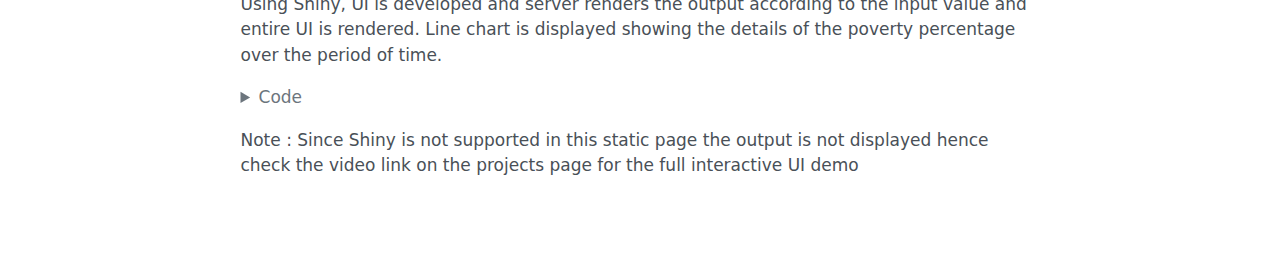
<file: docs/sourcecode.html>
<!DOCTYPE html>
<html xmlns="http://www.w3.org/1999/xhtml" lang="en" xml:lang="en"><head>

<meta charset="utf-8">
<meta name="generator" content="quarto-1.3.450">

<meta name="viewport" content="width=device-width, initial-scale=1.0, user-scalable=yes">


<title>sourcecode</title>
<style>
code{white-space: pre-wrap;}
span.smallcaps{font-variant: small-caps;}
div.columns{display: flex; gap: min(4vw, 1.5em);}
div.column{flex: auto; overflow-x: auto;}
div.hanging-indent{margin-left: 1.5em; text-indent: -1.5em;}
ul.task-list{list-style: none;}
ul.task-list li input[type="checkbox"] {
  width: 0.8em;
  margin: 0 0.8em 0.2em -1em; /* quarto-specific, see https://github.com/quarto-dev/quarto-cli/issues/4556 */ 
  vertical-align: middle;
}
/* CSS for syntax highlighting */
pre > code.sourceCode { white-space: pre; position: relative; }
pre > code.sourceCode > span { display: inline-block; line-height: 1.25; }
pre > code.sourceCode > span:empty { height: 1.2em; }
.sourceCode { overflow: visible; }
code.sourceCode > span { color: inherit; text-decoration: inherit; }
div.sourceCode { margin: 1em 0; }
pre.sourceCode { margin: 0; }
@media screen {
div.sourceCode { overflow: auto; }
}
@media print {
pre > code.sourceCode { white-space: pre-wrap; }
pre > code.sourceCode > span { text-indent: -5em; padding-left: 5em; }
}
pre.numberSource code
  { counter-reset: source-line 0; }
pre.numberSource code > span
  { position: relative; left: -4em; counter-increment: source-line; }
pre.numberSource code > span > a:first-child::before
  { content: counter(source-line);
    position: relative; left: -1em; text-align: right; vertical-align: baseline;
    border: none; display: inline-block;
    -webkit-touch-callout: none; -webkit-user-select: none;
    -khtml-user-select: none; -moz-user-select: none;
    -ms-user-select: none; user-select: none;
    padding: 0 4px; width: 4em;
  }
pre.numberSource { margin-left: 3em;  padding-left: 4px; }
div.sourceCode
  {   }
@media screen {
pre > code.sourceCode > span > a:first-child::before { text-decoration: underline; }
}
</style>


<script src="site_libs/quarto-nav/quarto-nav.js"></script>
<script src="site_libs/quarto-nav/headroom.min.js"></script>
<script src="site_libs/clipboard/clipboard.min.js"></script>
<script src="site_libs/quarto-search/autocomplete.umd.js"></script>
<script src="site_libs/quarto-search/fuse.min.js"></script>
<script src="site_libs/quarto-search/quarto-search.js"></script>
<meta name="quarto:offset" content="./">
<script src="site_libs/quarto-html/quarto.js"></script>
<script src="site_libs/quarto-html/popper.min.js"></script>
<script src="site_libs/quarto-html/tippy.umd.min.js"></script>
<script src="site_libs/quarto-html/anchor.min.js"></script>
<link href="site_libs/quarto-html/tippy.css" rel="stylesheet">
<link href="site_libs/quarto-html/quarto-syntax-highlighting.css" rel="stylesheet" id="quarto-text-highlighting-styles">
<script src="site_libs/bootstrap/bootstrap.min.js"></script>
<link href="site_libs/bootstrap/bootstrap-icons.css" rel="stylesheet">
<link href="site_libs/bootstrap/bootstrap.min.css" rel="stylesheet" id="quarto-bootstrap" data-mode="light">
<script id="quarto-search-options" type="application/json">{
  "location": "navbar",
  "copy-button": false,
  "collapse-after": 3,
  "panel-placement": "end",
  "type": "overlay",
  "limit": 20,
  "language": {
    "search-no-results-text": "No results",
    "search-matching-documents-text": "matching documents",
    "search-copy-link-title": "Copy link to search",
    "search-hide-matches-text": "Hide additional matches",
    "search-more-match-text": "more match in this document",
    "search-more-matches-text": "more matches in this document",
    "search-clear-button-title": "Clear",
    "search-detached-cancel-button-title": "Cancel",
    "search-submit-button-title": "Submit",
    "search-label": "Search"
  }
}</script>


</head>

<body class="nav-fixed fullcontent">

<div id="quarto-search-results"></div>
  <header id="quarto-header" class="headroom fixed-top">
    <nav class="navbar navbar-expand-lg navbar-dark ">
      <div class="navbar-container container-fluid">
            <div id="quarto-search" class="" title="Search"></div>
          <button class="navbar-toggler" type="button" data-bs-toggle="collapse" data-bs-target="#navbarCollapse" aria-controls="navbarCollapse" aria-expanded="false" aria-label="Toggle navigation" onclick="if (window.quartoToggleHeadroom) { window.quartoToggleHeadroom(); }">
  <span class="navbar-toggler-icon"></span>
</button>
          <div class="collapse navbar-collapse" id="navbarCollapse">
            <ul class="navbar-nav navbar-nav-scroll me-auto">
  <li class="nav-item">
    <a class="nav-link" href="./about.html" rel="" target="">
 <span class="menu-text">About</span></a>
  </li>  
  <li class="nav-item">
    <a class="nav-link" href="./projectpage.html" rel="" target="">
 <span class="menu-text">Projects</span></a>
  </li>  
  <li class="nav-item">
    <a class="nav-link active" href="./sourcecode.html" rel="" target="" aria-current="page">
 <span class="menu-text">Source Code</span></a>
  </li>  
</ul>
            <div class="quarto-navbar-tools ms-auto">
</div>
          </div> <!-- /navcollapse -->
      </div> <!-- /container-fluid -->
    </nav>
</header>
<!-- content -->
<div id="quarto-content" class="quarto-container page-columns page-rows-contents page-layout-article page-navbar">
<!-- sidebar -->
<!-- margin-sidebar -->
    
<!-- main -->
<main class="content" id="quarto-document-content">



<section id="redesign-visualization-map-and-bar-graph" class="level3">
<h3 class="anchored" data-anchor-id="redesign-visualization-map-and-bar-graph">Redesign Visualization : Map and Bar Graph</h3>
<p><br></p>
<p>Import required libraries for the redesign. Shiny and Shinydashboard is used for the UI of the visualization, plotly for the interactive graph and tidyverse for the visualization and manipulation purposes.</p>
<div class="cell">
<details>
<summary>Code</summary>
<div class="sourceCode cell-code" id="cb1"><pre class="sourceCode r code-with-copy"><code class="sourceCode r"><span id="cb1-1"><a href="#cb1-1" aria-hidden="true" tabindex="-1"></a><span class="fu">library</span>(tidyverse)</span></code><button title="Copy to Clipboard" class="code-copy-button"><i class="bi"></i></button></pre></div>
</details>
<div class="cell-output cell-output-stderr">
<pre><code>Warning: package 'ggplot2' was built under R version 4.3.3</code></pre>
</div>
<div class="cell-output cell-output-stderr">
<pre><code>Warning: package 'dplyr' was built under R version 4.3.3</code></pre>
</div>
<details>
<summary>Code</summary>
<div class="sourceCode cell-code" id="cb4"><pre class="sourceCode r code-with-copy"><code class="sourceCode r"><span id="cb4-1"><a href="#cb4-1" aria-hidden="true" tabindex="-1"></a><span class="fu">library</span>(plotly)</span>
<span id="cb4-2"><a href="#cb4-2" aria-hidden="true" tabindex="-1"></a><span class="fu">library</span>(shiny)</span></code><button title="Copy to Clipboard" class="code-copy-button"><i class="bi"></i></button></pre></div>
</details>
<div class="cell-output cell-output-stderr">
<pre><code>Warning: package 'shiny' was built under R version 4.3.3</code></pre>
</div>
<details>
<summary>Code</summary>
<div class="sourceCode cell-code" id="cb6"><pre class="sourceCode r code-with-copy"><code class="sourceCode r"><span id="cb6-1"><a href="#cb6-1" aria-hidden="true" tabindex="-1"></a><span class="fu">library</span>(shinydashboard)</span></code><button title="Copy to Clipboard" class="code-copy-button"><i class="bi"></i></button></pre></div>
</details>
<div class="cell-output cell-output-stderr">
<pre><code>Warning: package 'shinydashboard' was built under R version 4.3.3</code></pre>
</div>
</div>
<p><br></p>
<p>The dataset is read and stored in “poverty”. Before the visualization the data is cleaned, removed the “,” and replaced the population percentage column data with “.” (period) and changed the data type to numeric to represent it as a floating point. Mapdata set and the poverty data is joined to plot a world map.</p>
<div class="cell">
<details>
<summary>Code</summary>
<div class="sourceCode cell-code" id="cb8"><pre class="sourceCode r code-with-copy"><code class="sourceCode r"><span id="cb8-1"><a href="#cb8-1" aria-hidden="true" tabindex="-1"></a>poverty <span class="ot">=</span> <span class="fu">read.csv</span>(<span class="st">"Poverty.csv"</span>)</span>
<span id="cb8-2"><a href="#cb8-2" aria-hidden="true" tabindex="-1"></a></span>
<span id="cb8-3"><a href="#cb8-3" aria-hidden="true" tabindex="-1"></a>poverty<span class="sc">$</span>X..of.population <span class="ot">&lt;-</span> <span class="fu">gsub</span>(<span class="st">","</span>, <span class="st">"."</span>, poverty<span class="sc">$</span>X..of.population)</span>
<span id="cb8-4"><a href="#cb8-4" aria-hidden="true" tabindex="-1"></a></span>
<span id="cb8-5"><a href="#cb8-5" aria-hidden="true" tabindex="-1"></a>mapdata <span class="ot">&lt;-</span> <span class="fu">map_data</span>(<span class="st">"world"</span>) <span class="sc">%&gt;%</span> <span class="fu">as_tibble</span>()</span>
<span id="cb8-6"><a href="#cb8-6" aria-hidden="true" tabindex="-1"></a></span>
<span id="cb8-7"><a href="#cb8-7" aria-hidden="true" tabindex="-1"></a>poverty <span class="ot">&lt;-</span> poverty <span class="sc">%&gt;%</span> <span class="fu">rename</span>(<span class="at">region =</span> Country)</span>
<span id="cb8-8"><a href="#cb8-8" aria-hidden="true" tabindex="-1"></a></span>
<span id="cb8-9"><a href="#cb8-9" aria-hidden="true" tabindex="-1"></a>mapdata <span class="ot">&lt;-</span> <span class="fu">left_join</span>(mapdata, poverty, <span class="at">by=</span><span class="st">"region"</span>)</span>
<span id="cb8-10"><a href="#cb8-10" aria-hidden="true" tabindex="-1"></a></span>
<span id="cb8-11"><a href="#cb8-11" aria-hidden="true" tabindex="-1"></a>mapdata <span class="ot">&lt;-</span>mapdata <span class="sc">%&gt;%</span> <span class="fu">filter</span>(<span class="sc">!</span><span class="fu">is.na</span>(mapdata<span class="sc">$</span>Population))</span>
<span id="cb8-12"><a href="#cb8-12" aria-hidden="true" tabindex="-1"></a></span>
<span id="cb8-13"><a href="#cb8-13" aria-hidden="true" tabindex="-1"></a><span class="fu">str</span>(mapdata)</span>
<span id="cb8-14"><a href="#cb8-14" aria-hidden="true" tabindex="-1"></a></span>
<span id="cb8-15"><a href="#cb8-15" aria-hidden="true" tabindex="-1"></a>mapdata<span class="sc">$</span>X..of.population <span class="ot">&lt;-</span> <span class="fu">as.numeric</span>(<span class="fu">as.character</span>(mapdata<span class="sc">$</span>X..of.population))</span></code><button title="Copy to Clipboard" class="code-copy-button"><i class="bi"></i></button></pre></div>
</details>
</div>
<p><br></p>
<p>Plot the data on the world map and use plotly for making it interactive</p>
<div class="cell">
<details>
<summary>Code</summary>
<div class="sourceCode cell-code" id="cb9"><pre class="sourceCode r code-with-copy"><code class="sourceCode r"><span id="cb9-1"><a href="#cb9-1" aria-hidden="true" tabindex="-1"></a>map1 <span class="ot">&lt;-</span> <span class="fu">ggplot</span>(mapdata, <span class="fu">aes</span>(<span class="at">x =</span> long, <span class="at">y =</span> lat, <span class="at">group =</span> group, <span class="at">text =</span> <span class="fu">paste</span>(region, <span class="st">": "</span>, Total.number.of.people.living.in.extreme.poverty, <span class="st">"M"</span>))) <span class="sc">+</span></span>
<span id="cb9-2"><a href="#cb9-2" aria-hidden="true" tabindex="-1"></a>  <span class="fu">geom_polygon</span>(<span class="fu">aes</span>(<span class="at">fill =</span> X..of.population), <span class="at">color =</span> <span class="st">"black"</span>) <span class="sc">+</span></span>
<span id="cb9-3"><a href="#cb9-3" aria-hidden="true" tabindex="-1"></a>  <span class="fu">scale_fill_gradient</span>(<span class="at">low =</span> <span class="st">"orange"</span>, <span class="at">high =</span> <span class="st">"red"</span>, <span class="at">name =</span> <span class="st">"Poverty %"</span>) <span class="sc">+</span></span>
<span id="cb9-4"><a href="#cb9-4" aria-hidden="true" tabindex="-1"></a>  <span class="fu">labs</span>(<span class="at">title =</span> <span class="st">"Poverty Percentage by Region"</span>) <span class="sc">+</span></span>
<span id="cb9-5"><a href="#cb9-5" aria-hidden="true" tabindex="-1"></a>  <span class="fu">theme_minimal</span>()</span>
<span id="cb9-6"><a href="#cb9-6" aria-hidden="true" tabindex="-1"></a></span>
<span id="cb9-7"><a href="#cb9-7" aria-hidden="true" tabindex="-1"></a>map1_plotly <span class="ot">&lt;-</span> <span class="fu">ggplotly</span>(map1, <span class="at">tooltip =</span> <span class="st">"text"</span>)</span></code><button title="Copy to Clipboard" class="code-copy-button"><i class="bi"></i></button></pre></div>
</details>
</div>
<p><br></p>
<p>Using shiny UI is developed and connected using the server to display the map according the logic specified. If the graph type is a map then there will be a drop down displayed with the regions and single value selection type input. On the other hand if the graph type is a Bar then the input will a drop down with region names and multiple value input box. For both the graphs the data set is cleaned and filtered according to the input selection and passed to the ggplot for render the graph accordingly.</p>
<div class="cell">
<details>
<summary>Code</summary>
<div class="sourceCode cell-code" id="cb10"><pre class="sourceCode r code-with-copy"><code class="sourceCode r"><span id="cb10-1"><a href="#cb10-1" aria-hidden="true" tabindex="-1"></a>ui <span class="ot">&lt;-</span> <span class="fu">dashboardPage</span>(</span>
<span id="cb10-2"><a href="#cb10-2" aria-hidden="true" tabindex="-1"></a>  <span class="fu">dashboardHeader</span>(<span class="at">title =</span> <span class="st">"Poverty Data by Region"</span>, <span class="at">titleWidth =</span> <span class="dv">300</span>),</span>
<span id="cb10-3"><a href="#cb10-3" aria-hidden="true" tabindex="-1"></a>  <span class="fu">dashboardSidebar</span>(</span>
<span id="cb10-4"><a href="#cb10-4" aria-hidden="true" tabindex="-1"></a>    <span class="at">width =</span> <span class="dv">300</span>,</span>
<span id="cb10-5"><a href="#cb10-5" aria-hidden="true" tabindex="-1"></a>    <span class="fu">conditionalPanel</span>(</span>
<span id="cb10-6"><a href="#cb10-6" aria-hidden="true" tabindex="-1"></a>      <span class="at">condition =</span> <span class="st">"input.graphType === 'Map'"</span>,</span>
<span id="cb10-7"><a href="#cb10-7" aria-hidden="true" tabindex="-1"></a>      <span class="fu">selectInput</span>(<span class="st">"regionDropdown"</span>, <span class="st">"Select Region:"</span>, <span class="at">choices =</span> <span class="fu">c</span>(<span class="st">"World"</span>, <span class="fu">unique</span>(mapdata<span class="sc">$</span>region)))</span>
<span id="cb10-8"><a href="#cb10-8" aria-hidden="true" tabindex="-1"></a>    ),</span>
<span id="cb10-9"><a href="#cb10-9" aria-hidden="true" tabindex="-1"></a>    <span class="fu">selectInput</span>(<span class="st">"graphType"</span>, <span class="st">"Select Graph Type:"</span>, <span class="at">choices =</span> <span class="fu">c</span>(<span class="st">"Map"</span>, <span class="st">"Bar"</span>)),</span>
<span id="cb10-10"><a href="#cb10-10" aria-hidden="true" tabindex="-1"></a>    <span class="fu">conditionalPanel</span>(</span>
<span id="cb10-11"><a href="#cb10-11" aria-hidden="true" tabindex="-1"></a>      <span class="at">condition =</span> <span class="st">"input.graphType === 'Bar'"</span>,</span>
<span id="cb10-12"><a href="#cb10-12" aria-hidden="true" tabindex="-1"></a>      <span class="fu">selectizeInput</span>(<span class="st">"selectedValues"</span>, <span class="st">"Select Country(s):"</span>, <span class="at">choices =</span> <span class="fu">unique</span>(mapdata<span class="sc">$</span>region), <span class="at">multiple =</span> <span class="cn">TRUE</span>, <span class="at">selected =</span> <span class="fu">unique</span>(mapdata<span class="sc">$</span>region)[<span class="dv">1</span>])</span>
<span id="cb10-13"><a href="#cb10-13" aria-hidden="true" tabindex="-1"></a>    ),</span>
<span id="cb10-14"><a href="#cb10-14" aria-hidden="true" tabindex="-1"></a>    <span class="fu">actionButton</span>(<span class="st">"updateButton"</span>, <span class="st">"Update View"</span>),</span>
<span id="cb10-15"><a href="#cb10-15" aria-hidden="true" tabindex="-1"></a>    tags<span class="sc">$</span><span class="fu">head</span>(tags<span class="sc">$</span><span class="fu">style</span>(<span class="fu">HTML</span>(<span class="st">'</span></span>
<span id="cb10-16"><a href="#cb10-16" aria-hidden="true" tabindex="-1"></a><span class="st">      .skin-blue .main-sidebar { background-color: #1f4d6e; }</span></span>
<span id="cb10-17"><a href="#cb10-17" aria-hidden="true" tabindex="-1"></a><span class="st">      .skin-blue .main-header .navbar { background-color: #1f4d6e; }</span></span>
<span id="cb10-18"><a href="#cb10-18" aria-hidden="true" tabindex="-1"></a><span class="st">      .skin-blue .main-header .logo { background-color: #1f4d6e; }</span></span>
<span id="cb10-19"><a href="#cb10-19" aria-hidden="true" tabindex="-1"></a><span class="st">    '</span>)))</span>
<span id="cb10-20"><a href="#cb10-20" aria-hidden="true" tabindex="-1"></a>  ),</span>
<span id="cb10-21"><a href="#cb10-21" aria-hidden="true" tabindex="-1"></a>  <span class="fu">dashboardBody</span>(</span>
<span id="cb10-22"><a href="#cb10-22" aria-hidden="true" tabindex="-1"></a>    <span class="fu">fluidRow</span>(</span>
<span id="cb10-23"><a href="#cb10-23" aria-hidden="true" tabindex="-1"></a>      <span class="fu">box</span>(<span class="fu">plotlyOutput</span>(<span class="st">"plotOutput"</span>), <span class="at">width =</span> <span class="dv">12</span>)</span>
<span id="cb10-24"><a href="#cb10-24" aria-hidden="true" tabindex="-1"></a>    )</span>
<span id="cb10-25"><a href="#cb10-25" aria-hidden="true" tabindex="-1"></a>  )</span>
<span id="cb10-26"><a href="#cb10-26" aria-hidden="true" tabindex="-1"></a>)</span>
<span id="cb10-27"><a href="#cb10-27" aria-hidden="true" tabindex="-1"></a></span>
<span id="cb10-28"><a href="#cb10-28" aria-hidden="true" tabindex="-1"></a>server <span class="ot">&lt;-</span> <span class="cf">function</span>(input, output) {</span>
<span id="cb10-29"><a href="#cb10-29" aria-hidden="true" tabindex="-1"></a>  selected_country <span class="ot">&lt;-</span> <span class="fu">reactive</span>({</span>
<span id="cb10-30"><a href="#cb10-30" aria-hidden="true" tabindex="-1"></a>    <span class="cf">if</span> (<span class="fu">length</span>(input<span class="sc">$</span>selectedValues) <span class="sc">==</span> <span class="dv">0</span>) {</span>
<span id="cb10-31"><a href="#cb10-31" aria-hidden="true" tabindex="-1"></a>      <span class="fu">unique</span>(mapdata<span class="sc">$</span>region)[<span class="dv">1</span>]</span>
<span id="cb10-32"><a href="#cb10-32" aria-hidden="true" tabindex="-1"></a>    } <span class="cf">else</span> {</span>
<span id="cb10-33"><a href="#cb10-33" aria-hidden="true" tabindex="-1"></a>      input<span class="sc">$</span>selectedValues</span>
<span id="cb10-34"><a href="#cb10-34" aria-hidden="true" tabindex="-1"></a>    }</span>
<span id="cb10-35"><a href="#cb10-35" aria-hidden="true" tabindex="-1"></a>  })</span>
<span id="cb10-36"><a href="#cb10-36" aria-hidden="true" tabindex="-1"></a>  output<span class="sc">$</span>plotOutput <span class="ot">&lt;-</span> <span class="fu">renderPlotly</span>({</span>
<span id="cb10-37"><a href="#cb10-37" aria-hidden="true" tabindex="-1"></a>    <span class="cf">if</span> (input<span class="sc">$</span>regionDropdown <span class="sc">==</span> <span class="st">"World"</span>) {</span>
<span id="cb10-38"><a href="#cb10-38" aria-hidden="true" tabindex="-1"></a>      filteredData <span class="ot">&lt;-</span> mapdata</span>
<span id="cb10-39"><a href="#cb10-39" aria-hidden="true" tabindex="-1"></a>    } <span class="cf">else</span> {</span>
<span id="cb10-40"><a href="#cb10-40" aria-hidden="true" tabindex="-1"></a>      filteredData <span class="ot">&lt;-</span> mapdata[mapdata<span class="sc">$</span>region <span class="sc">==</span> input<span class="sc">$</span>regionDropdown, ]</span>
<span id="cb10-41"><a href="#cb10-41" aria-hidden="true" tabindex="-1"></a>    }</span>
<span id="cb10-42"><a href="#cb10-42" aria-hidden="true" tabindex="-1"></a>    </span>
<span id="cb10-43"><a href="#cb10-43" aria-hidden="true" tabindex="-1"></a>    <span class="cf">if</span> (input<span class="sc">$</span>graphType <span class="sc">==</span> <span class="st">"Map"</span>) {</span>
<span id="cb10-44"><a href="#cb10-44" aria-hidden="true" tabindex="-1"></a>      Map <span class="ot">&lt;-</span> <span class="fu">ggplot</span>(filteredData, <span class="fu">aes</span>(<span class="at">x =</span> long, <span class="at">y =</span> lat, <span class="at">group =</span> group, <span class="at">text =</span> <span class="fu">paste</span>(region, <span class="st">": "</span>, Total.number.of.people.living.in.extreme.poverty))) <span class="sc">+</span></span>
<span id="cb10-45"><a href="#cb10-45" aria-hidden="true" tabindex="-1"></a>        <span class="fu">geom_polygon</span>(<span class="fu">aes</span>(<span class="at">fill =</span> X..of.population), <span class="at">color =</span> <span class="st">"black"</span>) <span class="sc">+</span></span>
<span id="cb10-46"><a href="#cb10-46" aria-hidden="true" tabindex="-1"></a>        <span class="fu">scale_fill_gradient</span>(<span class="at">low =</span> <span class="st">"light green"</span>, <span class="at">high =</span> <span class="st">"red"</span>, <span class="at">name =</span> <span class="st">"Poverty %"</span>) <span class="sc">+</span></span>
<span id="cb10-47"><a href="#cb10-47" aria-hidden="true" tabindex="-1"></a>        <span class="fu">labs</span>(<span class="at">title =</span> <span class="fu">paste</span>(<span class="st">"Poverty Percentage in"</span>, input<span class="sc">$</span>regionDropdown)) <span class="sc">+</span></span>
<span id="cb10-48"><a href="#cb10-48" aria-hidden="true" tabindex="-1"></a>        <span class="fu">theme_minimal</span>() <span class="sc">+</span></span>
<span id="cb10-49"><a href="#cb10-49" aria-hidden="true" tabindex="-1"></a>        <span class="fu">theme</span>(<span class="at">plot.title =</span> <span class="fu">element_text</span>(<span class="at">size =</span> <span class="dv">18</span>, <span class="at">face =</span> <span class="st">"bold"</span>, <span class="at">hjust =</span> <span class="fl">0.5</span>)) <span class="sc">+</span></span>
<span id="cb10-50"><a href="#cb10-50" aria-hidden="true" tabindex="-1"></a>        <span class="fu">coord_fixed</span>(<span class="fl">1.3</span>)</span>
<span id="cb10-51"><a href="#cb10-51" aria-hidden="true" tabindex="-1"></a>      </span>
<span id="cb10-52"><a href="#cb10-52" aria-hidden="true" tabindex="-1"></a>      <span class="fu">ggplotly</span>(Map, <span class="at">tooltip =</span> <span class="st">"text"</span>)</span>
<span id="cb10-53"><a href="#cb10-53" aria-hidden="true" tabindex="-1"></a>    } <span class="cf">else</span> <span class="cf">if</span> (input<span class="sc">$</span>graphType <span class="sc">==</span> <span class="st">"Bar"</span>) {</span>
<span id="cb10-54"><a href="#cb10-54" aria-hidden="true" tabindex="-1"></a>     </span>
<span id="cb10-55"><a href="#cb10-55" aria-hidden="true" tabindex="-1"></a>      povertybar <span class="ot">&lt;-</span> poverty[poverty<span class="sc">$</span>region <span class="sc">%in%</span> input<span class="sc">$</span>selectedValues, ]</span>
<span id="cb10-56"><a href="#cb10-56" aria-hidden="true" tabindex="-1"></a>      povertybar<span class="sc">$</span>Total.number.of.people.living.in.extreme.poverty <span class="ot">&lt;-</span> <span class="fu">gsub</span>(<span class="st">","</span>, <span class="st">""</span>, povertybar<span class="sc">$</span>Total.number.of.people.living.in.extreme.poverty)</span>
<span id="cb10-57"><a href="#cb10-57" aria-hidden="true" tabindex="-1"></a>      povertybar<span class="sc">$</span>Total.number.of.people.living.in.extreme.poverty <span class="ot">&lt;-</span> <span class="fu">as.numeric</span>(povertybar<span class="sc">$</span>Total.number.of.people.living.in.extreme.poverty)</span>
<span id="cb10-58"><a href="#cb10-58" aria-hidden="true" tabindex="-1"></a>  </span>
<span id="cb10-59"><a href="#cb10-59" aria-hidden="true" tabindex="-1"></a>      Bargraph <span class="ot">&lt;-</span> <span class="fu">ggplot</span>(povertybar, <span class="fu">aes</span>(<span class="at">x =</span> region, <span class="at">y =</span> Total.number.of.people.living.in.extreme.poverty, <span class="at">fill =</span> region, <span class="at">text =</span> <span class="fu">paste</span>(<span class="st">"Population:"</span>, Total.number.of.people.living.in.extreme.poverty, <span class="st">"M"</span>))) <span class="sc">+</span></span>
<span id="cb10-60"><a href="#cb10-60" aria-hidden="true" tabindex="-1"></a>        <span class="fu">geom_bar</span>(<span class="at">stat =</span> <span class="st">"identity"</span>) <span class="sc">+</span></span>
<span id="cb10-61"><a href="#cb10-61" aria-hidden="true" tabindex="-1"></a>        <span class="fu">scale_fill_discrete</span>(<span class="at">name =</span> <span class="st">"Region"</span>) <span class="sc">+</span> </span>
<span id="cb10-62"><a href="#cb10-62" aria-hidden="true" tabindex="-1"></a>        <span class="fu">labs</span>(<span class="at">title =</span> <span class="st">"Poverty Comparison among Regions"</span>,</span>
<span id="cb10-63"><a href="#cb10-63" aria-hidden="true" tabindex="-1"></a>             <span class="at">y =</span> <span class="st">"Population (M)"</span>, <span class="at">x =</span> <span class="st">"Country"</span>) <span class="sc">+</span></span>
<span id="cb10-64"><a href="#cb10-64" aria-hidden="true" tabindex="-1"></a>        <span class="fu">theme_minimal</span>() <span class="sc">+</span></span>
<span id="cb10-65"><a href="#cb10-65" aria-hidden="true" tabindex="-1"></a>        <span class="fu">theme</span>(<span class="at">plot.title =</span> <span class="fu">element_text</span>(<span class="at">size =</span> <span class="dv">18</span>, <span class="at">face =</span> <span class="st">"bold"</span>, <span class="at">hjust =</span> <span class="fl">0.5</span>))<span class="sc">+</span></span>
<span id="cb10-66"><a href="#cb10-66" aria-hidden="true" tabindex="-1"></a>        <span class="fu">scale_y_continuous</span>(<span class="at">labels =</span> scales<span class="sc">::</span>comma)</span>
<span id="cb10-67"><a href="#cb10-67" aria-hidden="true" tabindex="-1"></a>      </span>
<span id="cb10-68"><a href="#cb10-68" aria-hidden="true" tabindex="-1"></a>      <span class="fu">ggplotly</span>(Bargraph, <span class="at">tooltip =</span> <span class="st">"text"</span>)</span>
<span id="cb10-69"><a href="#cb10-69" aria-hidden="true" tabindex="-1"></a>    }</span>
<span id="cb10-70"><a href="#cb10-70" aria-hidden="true" tabindex="-1"></a>  })</span>
<span id="cb10-71"><a href="#cb10-71" aria-hidden="true" tabindex="-1"></a>}</span>
<span id="cb10-72"><a href="#cb10-72" aria-hidden="true" tabindex="-1"></a><span class="fu">shinyApp</span>(ui, server)</span></code><button title="Copy to Clipboard" class="code-copy-button"><i class="bi"></i></button></pre></div>
</details>
</div>
<p><br></p>
</section>
<section id="redesign-visualization-line-graph" class="level3">
<h3 class="anchored" data-anchor-id="redesign-visualization-line-graph">Redesign Visualization : Line Graph</h3>
<p><br></p>
<p>Import the appropriate libraries</p>
<div class="cell">
<details>
<summary>Code</summary>
<div class="sourceCode cell-code" id="cb11"><pre class="sourceCode r code-with-copy"><code class="sourceCode r"><span id="cb11-1"><a href="#cb11-1" aria-hidden="true" tabindex="-1"></a><span class="fu">library</span>(shiny)</span>
<span id="cb11-2"><a href="#cb11-2" aria-hidden="true" tabindex="-1"></a><span class="fu">library</span>(plotly)</span></code><button title="Copy to Clipboard" class="code-copy-button"><i class="bi"></i></button></pre></div>
</details>
</div>
<p><br></p>
<p>Clean the data set by removing the parenthesis from the country column and rename the column for easier usage of attribute names (optional).</p>
<div class="cell">
<details>
<summary>Code</summary>
<div class="sourceCode cell-code" id="cb12"><pre class="sourceCode r code-with-copy"><code class="sourceCode r"><span id="cb12-1"><a href="#cb12-1" aria-hidden="true" tabindex="-1"></a>poverty <span class="ot">=</span> <span class="fu">read.csv</span>(<span class="st">"Poverty.csv"</span>)</span>
<span id="cb12-2"><a href="#cb12-2" aria-hidden="true" tabindex="-1"></a></span>
<span id="cb12-3"><a href="#cb12-3" aria-hidden="true" tabindex="-1"></a>poverty_year <span class="ot">=</span> <span class="fu">read.csv</span>(<span class="st">"C:/Users/darsh/Desktop/Website/Population in poverty.csv"</span>)</span>
<span id="cb12-4"><a href="#cb12-4" aria-hidden="true" tabindex="-1"></a></span>
<span id="cb12-5"><a href="#cb12-5" aria-hidden="true" tabindex="-1"></a>poverty_year<span class="sc">$</span>Entity <span class="ot">&lt;-</span> <span class="fu">gsub</span>(<span class="st">"</span><span class="sc">\\</span><span class="st">(.*?</span><span class="sc">\\</span><span class="st">)"</span>, <span class="st">""</span>, poverty_year<span class="sc">$</span>Entity)</span>
<span id="cb12-6"><a href="#cb12-6" aria-hidden="true" tabindex="-1"></a></span>
<span id="cb12-7"><a href="#cb12-7" aria-hidden="true" tabindex="-1"></a>poverty_year <span class="ot">&lt;-</span> poverty_year <span class="sc">%&gt;%</span> <span class="fu">rename</span>(<span class="at">Country =</span> Entity)</span>
<span id="cb12-8"><a href="#cb12-8" aria-hidden="true" tabindex="-1"></a></span>
<span id="cb12-9"><a href="#cb12-9" aria-hidden="true" tabindex="-1"></a>poverty_year <span class="ot">&lt;-</span> poverty_year <span class="sc">%&gt;%</span> <span class="fu">rename</span>(<span class="at">Poverty.Percentage =</span> X.<span class="dv">2</span>.<span class="fl">15.</span>a.day...Share.of.population.in.poverty)</span></code><button title="Copy to Clipboard" class="code-copy-button"><i class="bi"></i></button></pre></div>
</details>
</div>
<p><br></p>
<p>Using Shiny, UI is developed and server renders the output according to the input value and entire UI is rendered. Line chart is displayed showing the details of the poverty percentage over the period of time.</p>
<div class="cell">
<details>
<summary>Code</summary>
<div class="sourceCode cell-code" id="cb13"><pre class="sourceCode r code-with-copy"><code class="sourceCode r"><span id="cb13-1"><a href="#cb13-1" aria-hidden="true" tabindex="-1"></a>ui <span class="ot">&lt;-</span> <span class="fu">fluidPage</span>(</span>
<span id="cb13-2"><a href="#cb13-2" aria-hidden="true" tabindex="-1"></a>  <span class="fu">titlePanel</span>(<span class="st">"Country Poverty Percentage Over Years"</span>),</span>
<span id="cb13-3"><a href="#cb13-3" aria-hidden="true" tabindex="-1"></a>  <span class="fu">selectizeInput</span>(<span class="st">"countryInput"</span>, <span class="st">"Select Country(s):"</span>,</span>
<span id="cb13-4"><a href="#cb13-4" aria-hidden="true" tabindex="-1"></a>                 <span class="at">choices =</span> <span class="fu">unique</span>(poverty_year<span class="sc">$</span>Country),</span>
<span id="cb13-5"><a href="#cb13-5" aria-hidden="true" tabindex="-1"></a>                 <span class="at">multiple =</span> <span class="cn">TRUE</span>, <span class="at">selected =</span> <span class="fu">unique</span>(poverty_year<span class="sc">$</span>Country)[<span class="dv">1</span>]),</span>
<span id="cb13-6"><a href="#cb13-6" aria-hidden="true" tabindex="-1"></a>  <span class="fu">plotlyOutput</span>(<span class="st">"povertyPlot"</span>)</span>
<span id="cb13-7"><a href="#cb13-7" aria-hidden="true" tabindex="-1"></a>)</span>
<span id="cb13-8"><a href="#cb13-8" aria-hidden="true" tabindex="-1"></a></span>
<span id="cb13-9"><a href="#cb13-9" aria-hidden="true" tabindex="-1"></a>server <span class="ot">&lt;-</span> <span class="cf">function</span>(input, output) {</span>
<span id="cb13-10"><a href="#cb13-10" aria-hidden="true" tabindex="-1"></a>  selected_country <span class="ot">&lt;-</span> <span class="fu">reactive</span>({</span>
<span id="cb13-11"><a href="#cb13-11" aria-hidden="true" tabindex="-1"></a>    <span class="cf">if</span> (<span class="fu">length</span>(input<span class="sc">$</span>countryInput) <span class="sc">==</span> <span class="dv">0</span>) {</span>
<span id="cb13-12"><a href="#cb13-12" aria-hidden="true" tabindex="-1"></a>      <span class="fu">unique</span>(poverty_year<span class="sc">$</span>Country)[<span class="dv">1</span>]</span>
<span id="cb13-13"><a href="#cb13-13" aria-hidden="true" tabindex="-1"></a>    } <span class="cf">else</span> {</span>
<span id="cb13-14"><a href="#cb13-14" aria-hidden="true" tabindex="-1"></a>      input<span class="sc">$</span>countryInput</span>
<span id="cb13-15"><a href="#cb13-15" aria-hidden="true" tabindex="-1"></a>    }</span>
<span id="cb13-16"><a href="#cb13-16" aria-hidden="true" tabindex="-1"></a>  })</span>
<span id="cb13-17"><a href="#cb13-17" aria-hidden="true" tabindex="-1"></a>  </span>
<span id="cb13-18"><a href="#cb13-18" aria-hidden="true" tabindex="-1"></a>  output<span class="sc">$</span>povertyPlot <span class="ot">&lt;-</span> <span class="fu">renderPlotly</span>({</span>
<span id="cb13-19"><a href="#cb13-19" aria-hidden="true" tabindex="-1"></a>    filtered_data <span class="ot">&lt;-</span> poverty_year[poverty_year<span class="sc">$</span>Country <span class="sc">%in%</span> <span class="fu">selected_country</span>(), ]</span>
<span id="cb13-20"><a href="#cb13-20" aria-hidden="true" tabindex="-1"></a>    </span>
<span id="cb13-21"><a href="#cb13-21" aria-hidden="true" tabindex="-1"></a>    p <span class="ot">&lt;-</span> <span class="fu">ggplot</span>(filtered_data, <span class="fu">aes</span>(<span class="at">x =</span> Year, <span class="at">y =</span> Poverty.Percentage, <span class="at">color =</span> Country)) <span class="sc">+</span></span>
<span id="cb13-22"><a href="#cb13-22" aria-hidden="true" tabindex="-1"></a>      <span class="fu">geom_line</span>() <span class="sc">+</span></span>
<span id="cb13-23"><a href="#cb13-23" aria-hidden="true" tabindex="-1"></a>      <span class="fu">geom_point</span>(<span class="fu">aes</span>(<span class="at">text =</span> <span class="fu">paste</span>(<span class="st">"Year:"</span>, Year, <span class="st">"&lt;br&gt;Population in Poverty (%):"</span>, Poverty.Percentage))) <span class="sc">+</span></span>
<span id="cb13-24"><a href="#cb13-24" aria-hidden="true" tabindex="-1"></a>      <span class="fu">theme_minimal</span>() <span class="sc">+</span></span>
<span id="cb13-25"><a href="#cb13-25" aria-hidden="true" tabindex="-1"></a>      <span class="fu">labs</span>(<span class="at">title =</span> <span class="fu">paste</span>(<span class="st">"Poverty Percentage Over Years"</span>),</span>
<span id="cb13-26"><a href="#cb13-26" aria-hidden="true" tabindex="-1"></a>           <span class="at">y =</span> <span class="st">"Poverty Percentage"</span>, <span class="at">x =</span> <span class="st">"Year"</span>)</span>
<span id="cb13-27"><a href="#cb13-27" aria-hidden="true" tabindex="-1"></a>    </span>
<span id="cb13-28"><a href="#cb13-28" aria-hidden="true" tabindex="-1"></a>    <span class="fu">ggplotly</span>(p, <span class="at">tooltip =</span> <span class="st">"text"</span>)</span>
<span id="cb13-29"><a href="#cb13-29" aria-hidden="true" tabindex="-1"></a>  })</span>
<span id="cb13-30"><a href="#cb13-30" aria-hidden="true" tabindex="-1"></a>}</span>
<span id="cb13-31"><a href="#cb13-31" aria-hidden="true" tabindex="-1"></a><span class="fu">shinyApp</span>(ui, server)</span></code><button title="Copy to Clipboard" class="code-copy-button"><i class="bi"></i></button></pre></div>
</details>
</div>
<p>Note : Since Shiny is not supported in this static page the output is not displayed hence check the video link on the projects page for the full interactive UI demo</p>


</section>

</main> <!-- /main -->
<script id="quarto-html-after-body" type="application/javascript">
window.document.addEventListener("DOMContentLoaded", function (event) {
  const toggleBodyColorMode = (bsSheetEl) => {
    const mode = bsSheetEl.getAttribute("data-mode");
    const bodyEl = window.document.querySelector("body");
    if (mode === "dark") {
      bodyEl.classList.add("quarto-dark");
      bodyEl.classList.remove("quarto-light");
    } else {
      bodyEl.classList.add("quarto-light");
      bodyEl.classList.remove("quarto-dark");
    }
  }
  const toggleBodyColorPrimary = () => {
    const bsSheetEl = window.document.querySelector("link#quarto-bootstrap");
    if (bsSheetEl) {
      toggleBodyColorMode(bsSheetEl);
    }
  }
  toggleBodyColorPrimary();  
  const icon = "";
  const anchorJS = new window.AnchorJS();
  anchorJS.options = {
    placement: 'right',
    icon: icon
  };
  anchorJS.add('.anchored');
  const isCodeAnnotation = (el) => {
    for (const clz of el.classList) {
      if (clz.startsWith('code-annotation-')) {                     
        return true;
      }
    }
    return false;
  }
  const clipboard = new window.ClipboardJS('.code-copy-button', {
    text: function(trigger) {
      const codeEl = trigger.previousElementSibling.cloneNode(true);
      for (const childEl of codeEl.children) {
        if (isCodeAnnotation(childEl)) {
          childEl.remove();
        }
      }
      return codeEl.innerText;
    }
  });
  clipboard.on('success', function(e) {
    // button target
    const button = e.trigger;
    // don't keep focus
    button.blur();
    // flash "checked"
    button.classList.add('code-copy-button-checked');
    var currentTitle = button.getAttribute("title");
    button.setAttribute("title", "Copied!");
    let tooltip;
    if (window.bootstrap) {
      button.setAttribute("data-bs-toggle", "tooltip");
      button.setAttribute("data-bs-placement", "left");
      button.setAttribute("data-bs-title", "Copied!");
      tooltip = new bootstrap.Tooltip(button, 
        { trigger: "manual", 
          customClass: "code-copy-button-tooltip",
          offset: [0, -8]});
      tooltip.show();    
    }
    setTimeout(function() {
      if (tooltip) {
        tooltip.hide();
        button.removeAttribute("data-bs-title");
        button.removeAttribute("data-bs-toggle");
        button.removeAttribute("data-bs-placement");
      }
      button.setAttribute("title", currentTitle);
      button.classList.remove('code-copy-button-checked');
    }, 1000);
    // clear code selection
    e.clearSelection();
  });
  function tippyHover(el, contentFn) {
    const config = {
      allowHTML: true,
      content: contentFn,
      maxWidth: 500,
      delay: 100,
      arrow: false,
      appendTo: function(el) {
          return el.parentElement;
      },
      interactive: true,
      interactiveBorder: 10,
      theme: 'quarto',
      placement: 'bottom-start'
    };
    window.tippy(el, config); 
  }
  const noterefs = window.document.querySelectorAll('a[role="doc-noteref"]');
  for (var i=0; i<noterefs.length; i++) {
    const ref = noterefs[i];
    tippyHover(ref, function() {
      // use id or data attribute instead here
      let href = ref.getAttribute('data-footnote-href') || ref.getAttribute('href');
      try { href = new URL(href).hash; } catch {}
      const id = href.replace(/^#\/?/, "");
      const note = window.document.getElementById(id);
      return note.innerHTML;
    });
  }
      let selectedAnnoteEl;
      const selectorForAnnotation = ( cell, annotation) => {
        let cellAttr = 'data-code-cell="' + cell + '"';
        let lineAttr = 'data-code-annotation="' +  annotation + '"';
        const selector = 'span[' + cellAttr + '][' + lineAttr + ']';
        return selector;
      }
      const selectCodeLines = (annoteEl) => {
        const doc = window.document;
        const targetCell = annoteEl.getAttribute("data-target-cell");
        const targetAnnotation = annoteEl.getAttribute("data-target-annotation");
        const annoteSpan = window.document.querySelector(selectorForAnnotation(targetCell, targetAnnotation));
        const lines = annoteSpan.getAttribute("data-code-lines").split(",");
        const lineIds = lines.map((line) => {
          return targetCell + "-" + line;
        })
        let top = null;
        let height = null;
        let parent = null;
        if (lineIds.length > 0) {
            //compute the position of the single el (top and bottom and make a div)
            const el = window.document.getElementById(lineIds[0]);
            top = el.offsetTop;
            height = el.offsetHeight;
            parent = el.parentElement.parentElement;
          if (lineIds.length > 1) {
            const lastEl = window.document.getElementById(lineIds[lineIds.length - 1]);
            const bottom = lastEl.offsetTop + lastEl.offsetHeight;
            height = bottom - top;
          }
          if (top !== null && height !== null && parent !== null) {
            // cook up a div (if necessary) and position it 
            let div = window.document.getElementById("code-annotation-line-highlight");
            if (div === null) {
              div = window.document.createElement("div");
              div.setAttribute("id", "code-annotation-line-highlight");
              div.style.position = 'absolute';
              parent.appendChild(div);
            }
            div.style.top = top - 2 + "px";
            div.style.height = height + 4 + "px";
            let gutterDiv = window.document.getElementById("code-annotation-line-highlight-gutter");
            if (gutterDiv === null) {
              gutterDiv = window.document.createElement("div");
              gutterDiv.setAttribute("id", "code-annotation-line-highlight-gutter");
              gutterDiv.style.position = 'absolute';
              const codeCell = window.document.getElementById(targetCell);
              const gutter = codeCell.querySelector('.code-annotation-gutter');
              gutter.appendChild(gutterDiv);
            }
            gutterDiv.style.top = top - 2 + "px";
            gutterDiv.style.height = height + 4 + "px";
          }
          selectedAnnoteEl = annoteEl;
        }
      };
      const unselectCodeLines = () => {
        const elementsIds = ["code-annotation-line-highlight", "code-annotation-line-highlight-gutter"];
        elementsIds.forEach((elId) => {
          const div = window.document.getElementById(elId);
          if (div) {
            div.remove();
          }
        });
        selectedAnnoteEl = undefined;
      };
      // Attach click handler to the DT
      const annoteDls = window.document.querySelectorAll('dt[data-target-cell]');
      for (const annoteDlNode of annoteDls) {
        annoteDlNode.addEventListener('click', (event) => {
          const clickedEl = event.target;
          if (clickedEl !== selectedAnnoteEl) {
            unselectCodeLines();
            const activeEl = window.document.querySelector('dt[data-target-cell].code-annotation-active');
            if (activeEl) {
              activeEl.classList.remove('code-annotation-active');
            }
            selectCodeLines(clickedEl);
            clickedEl.classList.add('code-annotation-active');
          } else {
            // Unselect the line
            unselectCodeLines();
            clickedEl.classList.remove('code-annotation-active');
          }
        });
      }
  const findCites = (el) => {
    const parentEl = el.parentElement;
    if (parentEl) {
      const cites = parentEl.dataset.cites;
      if (cites) {
        return {
          el,
          cites: cites.split(' ')
        };
      } else {
        return findCites(el.parentElement)
      }
    } else {
      return undefined;
    }
  };
  var bibliorefs = window.document.querySelectorAll('a[role="doc-biblioref"]');
  for (var i=0; i<bibliorefs.length; i++) {
    const ref = bibliorefs[i];
    const citeInfo = findCites(ref);
    if (citeInfo) {
      tippyHover(citeInfo.el, function() {
        var popup = window.document.createElement('div');
        citeInfo.cites.forEach(function(cite) {
          var citeDiv = window.document.createElement('div');
          citeDiv.classList.add('hanging-indent');
          citeDiv.classList.add('csl-entry');
          var biblioDiv = window.document.getElementById('ref-' + cite);
          if (biblioDiv) {
            citeDiv.innerHTML = biblioDiv.innerHTML;
          }
          popup.appendChild(citeDiv);
        });
        return popup.innerHTML;
      });
    }
  }
});
</script>
</div> <!-- /content -->



</body></html>
</file>
<file: docs/site_libs/quarto-html/tippy.css>
.tippy-box[data-animation=fade][data-state=hidden]{opacity:0}[data-tippy-root]{max-width:calc(100vw - 10px)}.tippy-box{position:relative;background-color:#333;color:#fff;border-radius:4px;font-size:14px;line-height:1.4;white-space:normal;outline:0;transition-property:transform,visibility,opacity}.tippy-box[data-placement^=top]>.tippy-arrow{bottom:0}.tippy-box[data-placement^=top]>.tippy-arrow:before{bottom:-7px;left:0;border-width:8px 8px 0;border-top-color:initial;transform-origin:center top}.tippy-box[data-placement^=bottom]>.tippy-arrow{top:0}.tippy-box[data-placement^=bottom]>.tippy-arrow:before{top:-7px;left:0;border-width:0 8px 8px;border-bottom-color:initial;transform-origin:center bottom}.tippy-box[data-placement^=left]>.tippy-arrow{right:0}.tippy-box[data-placement^=left]>.tippy-arrow:before{border-width:8px 0 8px 8px;border-left-color:initial;right:-7px;transform-origin:center left}.tippy-box[data-placement^=right]>.tippy-arrow{left:0}.tippy-box[data-placement^=right]>.tippy-arrow:before{left:-7px;border-width:8px 8px 8px 0;border-right-color:initial;transform-origin:center right}.tippy-box[data-inertia][data-state=visible]{transition-timing-function:cubic-bezier(.54,1.5,.38,1.11)}.tippy-arrow{width:16px;height:16px;color:#333}.tippy-arrow:before{content:"";position:absolute;border-color:transparent;border-style:solid}.tippy-content{position:relative;padding:5px 9px;z-index:1}
</file>
<file: docs/site_libs/quarto-html/quarto-syntax-highlighting.css>
/* quarto syntax highlight colors */
:root {
  --quarto-hl-ot-color: #003B4F;
  --quarto-hl-at-color: #657422;
  --quarto-hl-ss-color: #20794D;
  --quarto-hl-an-color: #5E5E5E;
  --quarto-hl-fu-color: #4758AB;
  --quarto-hl-st-color: #20794D;
  --quarto-hl-cf-color: #003B4F;
  --quarto-hl-op-color: #5E5E5E;
  --quarto-hl-er-color: #AD0000;
  --quarto-hl-bn-color: #AD0000;
  --quarto-hl-al-color: #AD0000;
  --quarto-hl-va-color: #111111;
  --quarto-hl-bu-color: inherit;
  --quarto-hl-ex-color: inherit;
  --quarto-hl-pp-color: #AD0000;
  --quarto-hl-in-color: #5E5E5E;
  --quarto-hl-vs-color: #20794D;
  --quarto-hl-wa-color: #5E5E5E;
  --quarto-hl-do-color: #5E5E5E;
  --quarto-hl-im-color: #00769E;
  --quarto-hl-ch-color: #20794D;
  --quarto-hl-dt-color: #AD0000;
  --quarto-hl-fl-color: #AD0000;
  --quarto-hl-co-color: #5E5E5E;
  --quarto-hl-cv-color: #5E5E5E;
  --quarto-hl-cn-color: #8f5902;
  --quarto-hl-sc-color: #5E5E5E;
  --quarto-hl-dv-color: #AD0000;
  --quarto-hl-kw-color: #003B4F;
}

/* other quarto variables */
:root {
  --quarto-font-monospace: SFMono-Regular, Menlo, Monaco, Consolas, "Liberation Mono", "Courier New", monospace;
}

pre > code.sourceCode > span {
  color: #003B4F;
}

code span {
  color: #003B4F;
}

code.sourceCode > span {
  color: #003B4F;
}

div.sourceCode,
div.sourceCode pre.sourceCode {
  color: #003B4F;
}

code span.ot {
  color: #003B4F;
  font-style: inherit;
}

code span.at {
  color: #657422;
  font-style: inherit;
}

code span.ss {
  color: #20794D;
  font-style: inherit;
}

code span.an {
  color: #5E5E5E;
  font-style: inherit;
}

code span.fu {
  color: #4758AB;
  font-style: inherit;
}

code span.st {
  color: #20794D;
  font-style: inherit;
}

code span.cf {
  color: #003B4F;
  font-style: inherit;
}

code span.op {
  color: #5E5E5E;
  font-style: inherit;
}

code span.er {
  color: #AD0000;
  font-style: inherit;
}

code span.bn {
  color: #AD0000;
  font-style: inherit;
}

code span.al {
  color: #AD0000;
  font-style: inherit;
}

code span.va {
  color: #111111;
  font-style: inherit;
}

code span.bu {
  font-style: inherit;
}

code span.ex {
  font-style: inherit;
}

code span.pp {
  color: #AD0000;
  font-style: inherit;
}

code span.in {
  color: #5E5E5E;
  font-style: inherit;
}

code span.vs {
  color: #20794D;
  font-style: inherit;
}

code span.wa {
  color: #5E5E5E;
  font-style: italic;
}

code span.do {
  color: #5E5E5E;
  font-style: italic;
}

code span.im {
  color: #00769E;
  font-style: inherit;
}

code span.ch {
  color: #20794D;
  font-style: inherit;
}

code span.dt {
  color: #AD0000;
  font-style: inherit;
}

code span.fl {
  color: #AD0000;
  font-style: inherit;
}

code span.co {
  color: #5E5E5E;
  font-style: inherit;
}

code span.cv {
  color: #5E5E5E;
  font-style: italic;
}

code span.cn {
  color: #8f5902;
  font-style: inherit;
}

code span.sc {
  color: #5E5E5E;
  font-style: inherit;
}

code span.dv {
  color: #AD0000;
  font-style: inherit;
}

code span.kw {
  color: #003B4F;
  font-style: inherit;
}

.prevent-inlining {
  content: "</";
}

/*# sourceMappingURL=debc5d5d77c3f9108843748ff7464032.css.map */
</file>
